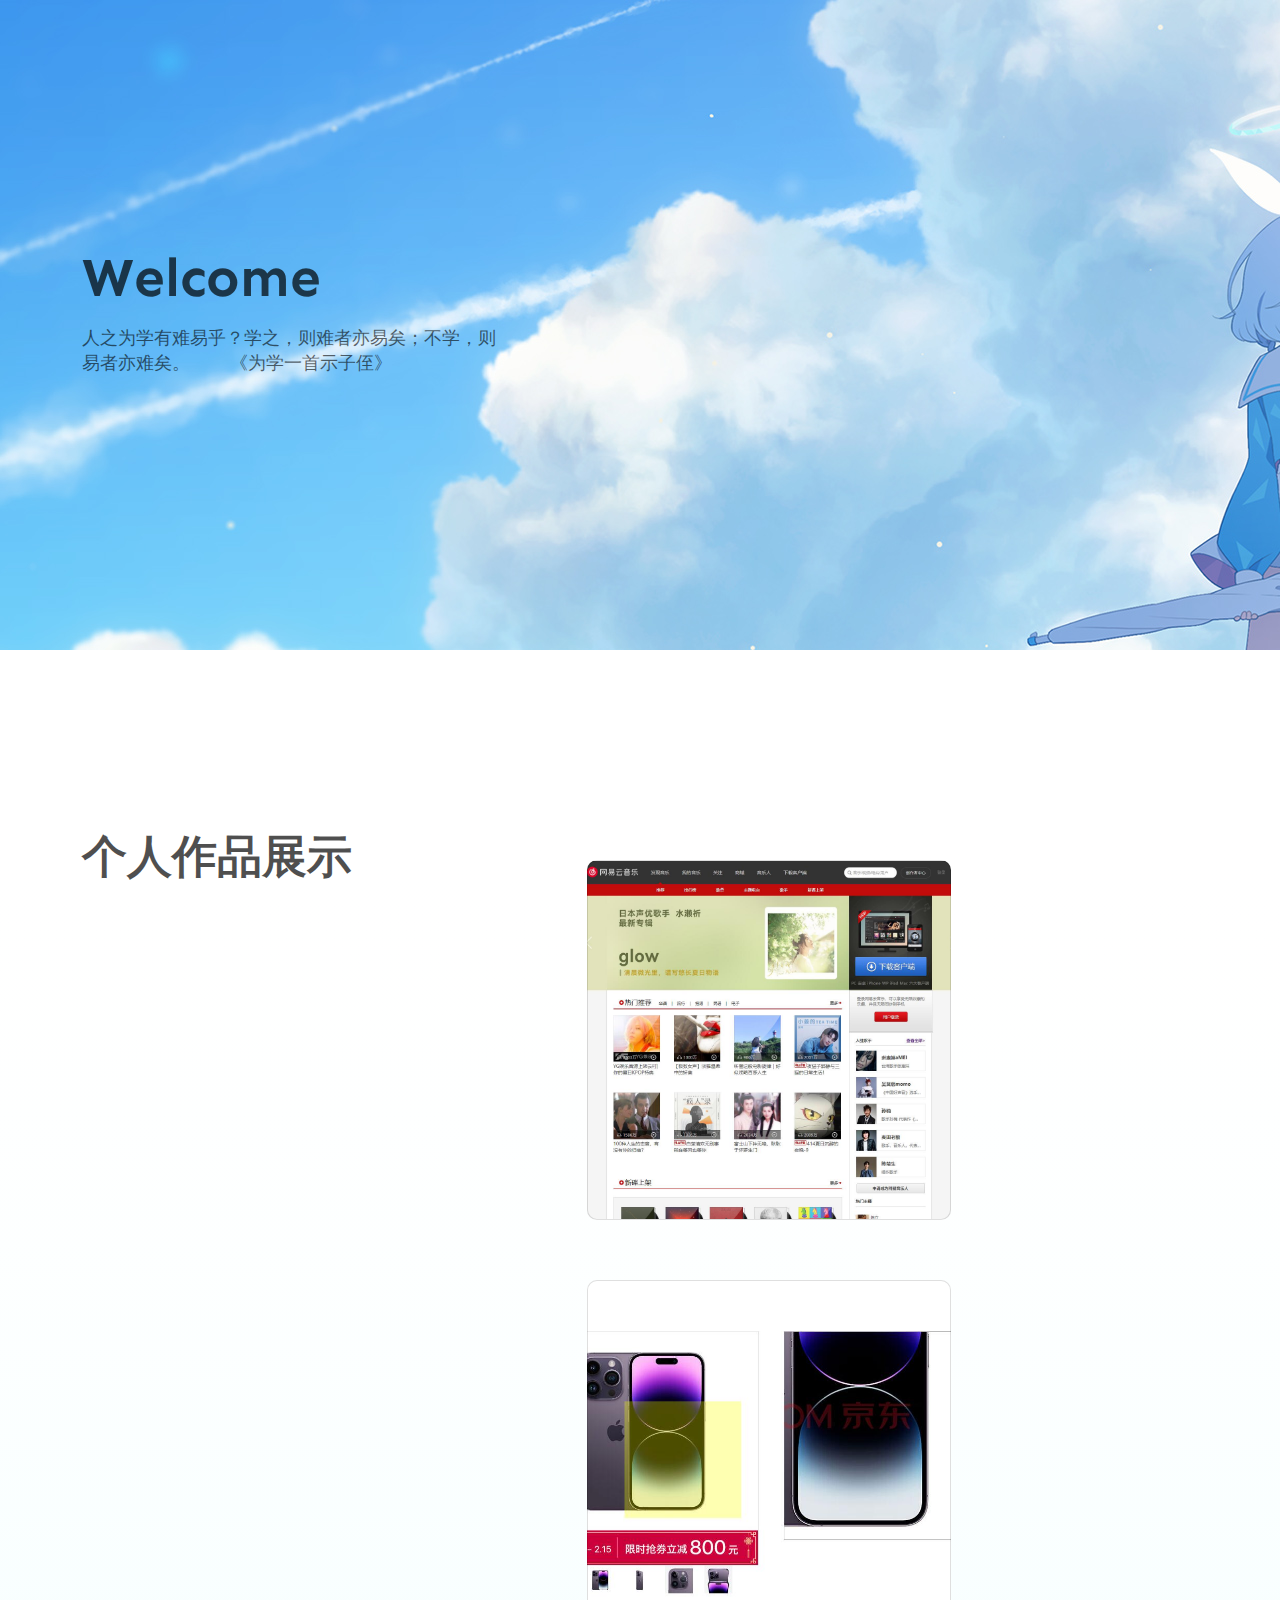
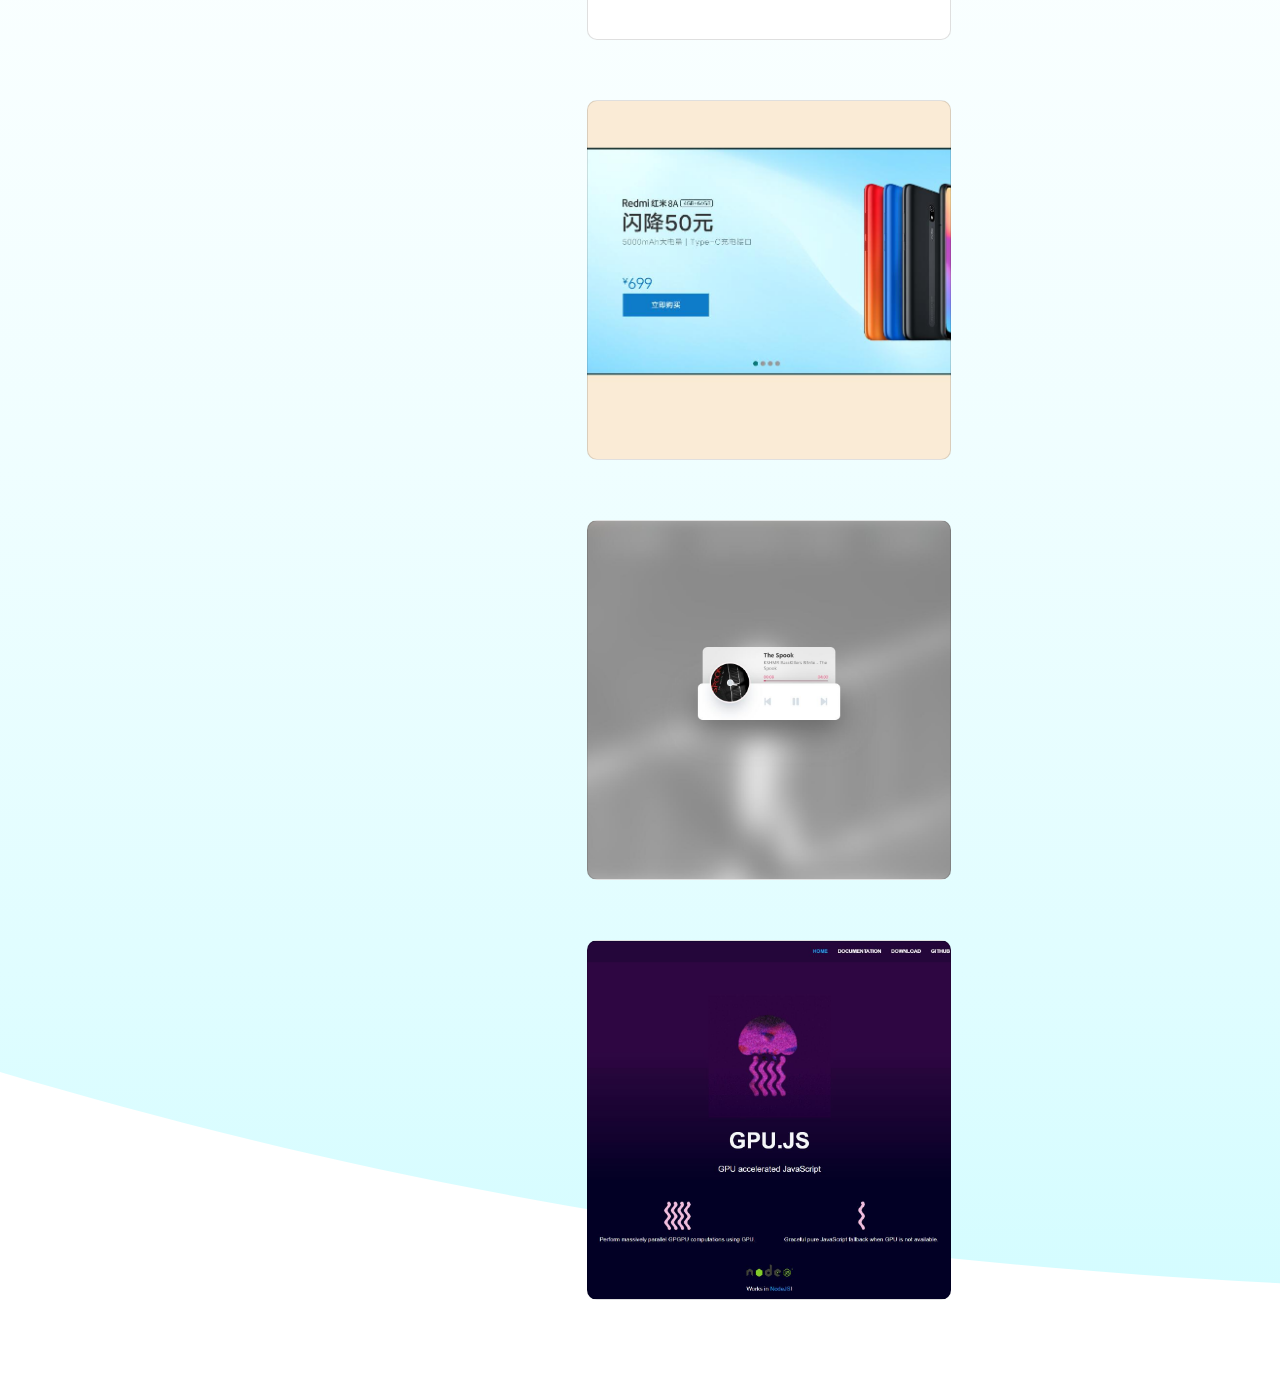
<file: index.html>
<!DOCTYPE html>
<html class="no-js" lang="">

<head>
  <meta charset="utf-8" />
  <meta http-equiv="x-ua-compatible" content="ie=edge" />
  <title>index</title>
  <meta name="description" content="" />
  <meta name="viewport" content="width=device-width, initial-scale=1" />
  <!-- <link rel="shortcut icon" type="image/x-icon" href="sassets/images/favicon.svg" /> -->  
  <!-- Place favicon.ico in the root directory -->

  <!-- ========================= CSS here ========================= -->
  <link rel="stylesheet" href="./assets/css/bootstrap-5.0.0-beta2.min.css" />
  <link rel="stylesheet" href="./assets/css/LineIcons.2.0.css" />
  <link rel="stylesheet" href="./assets/css/tiny-slider.css" />
  <link rel="stylesheet" href="./assets/css/animate.css" />
  <link rel="stylesheet" href="./assets/css/main.css" />
  <link rel="stylesheet" href="./assets/css/index.css">
</head>

<body>
  <!--[if lte IE 9]>
      <p class="browserupgrade">
        You are using an <strong>outdated</strong> browser. Please
        <a href="https://browsehappy.com/">upgrade your browser</a> to improve
        your experience and security.
      </p>
    <![endif]-->

  <!-- ========================= preloader start ========================= -->
  <div class="preloader">
    <div class="loader">
      <div class="spinner">
        <div class="spinner-container">
          <div class="spinner-rotator">
            <div class="spinner-left">
              <div class="spinner-circle"></div>
            </div>
            <div class="spinner-right">
              <div class="spinner-circle"></div>
            </div>
          </div>
        </div>
      </div>
    </div>
  </div>
  <!-- preloader end -->




  <!-- ========================= hero-section start ========================= -->
  <section id="home" class="hero-section">
    <div class="container">
      <div class="row align-items-center">
        <div class="col-xl-6 col-lg-6 col-md-10">
          <div class="hero-content">
            <h1>Welcome <br class="d-none d-md-block"></h1>
            <p>人之为学有难易乎？学之，则难者亦易矣；不学，则易者亦难矣。&nbsp&nbsp&nbsp&nbsp&nbsp&nbsp&nbsp&nbsp《为学一首示子侄》</p>

          </div>
        </div>
      </div>
    </div>
  </section>
  <!-- ========================= feature-section start ========================= -->
  <section id="features" class="feature-section">
    <div class="container">
      <div class="row">
        <div class="col-lg-5 col-md-10">
          <div class="section-title mb-60">
            <h2 class="mb-20">个人作品展示</h2>
          </div>
        </div>

        <div class="col-lg-7">
          <div class="row">

            <div class="col-lg-7 col-md-6 wrap">
              <div class="card" style="background-image: url(./assets/img/06.jpg);" onclick="window.open('./19classHTML/index.html')">
                <h3>HTML5/CSS 静态页面</h3>
              </div>
            </div>

            <div class="col-lg-7 col-md-6">
              <div class="card" style="background-image: url(./assets/img/07.jpg);" onclick="window.open('./magnifier/index.html')">
                <h3>Javascript 放大镜案例</h3>
              </div>
            </div>

            <div class="col-lg-7 col-md-6">
              <div class="card" style="background-image: url(./assets/img/08.jpg);" onclick="window.open('./HTML5 CSS3/index.html')">
                <h3>HTML5/CSS3动画 百叶窗轮播图</h3>
              </div>
            </div>

            <div class="col-lg-7 col-md-6">
              <div class="card" style="background-image: url(./assets/img/09.jpg);" onclick="window.open('./musicPlayer/musicPlayer.html')">
                <h3>音乐播放器</h3>
              </div>
            </div>

            <div class="col-lg-7 col-md-6">
              <div class="card" style="background-image: url(./assets/img/10.jpg);" onclick="window.open('./GPU/GPU.html')">
                <h3 style="color: white;">Bootstrap页面</h3>
              </div>
            </div>

          </div>
        </div>
      </div>
    </div>
  </section>
  <!-- ========================= feature-section end ========================= -->

 
  

  <!-- ========================= JS here ========================= -->
  <script src="./assets/js/bootstrap-5.0.0-beta2.min.js"></script>
  <script src="./assets/js/tiny-slider.js"></script>
  <script src="./assets/js/wow.min.js"></script>
  <script src="./assets/js/polyfill.js"></script>
  <script src="./assets/js/main.js"></script>

</body>

</html>
</file>
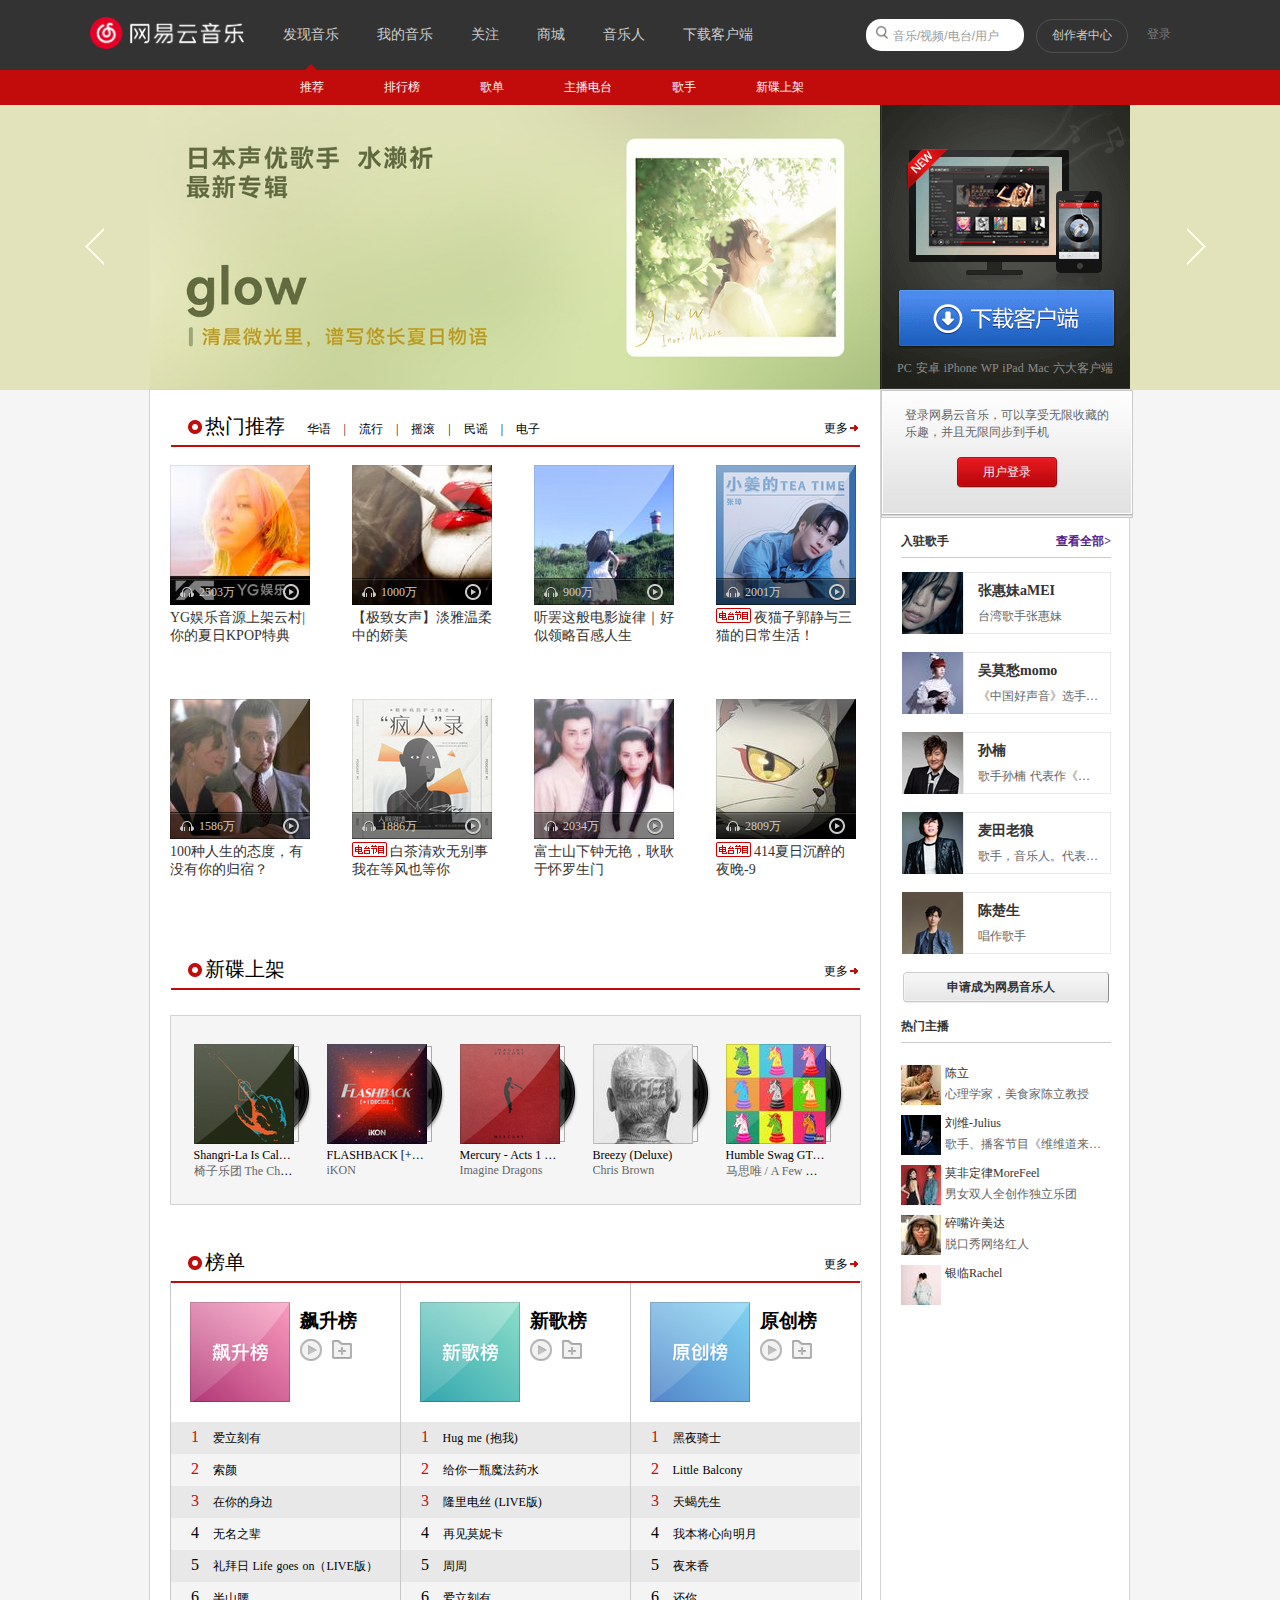
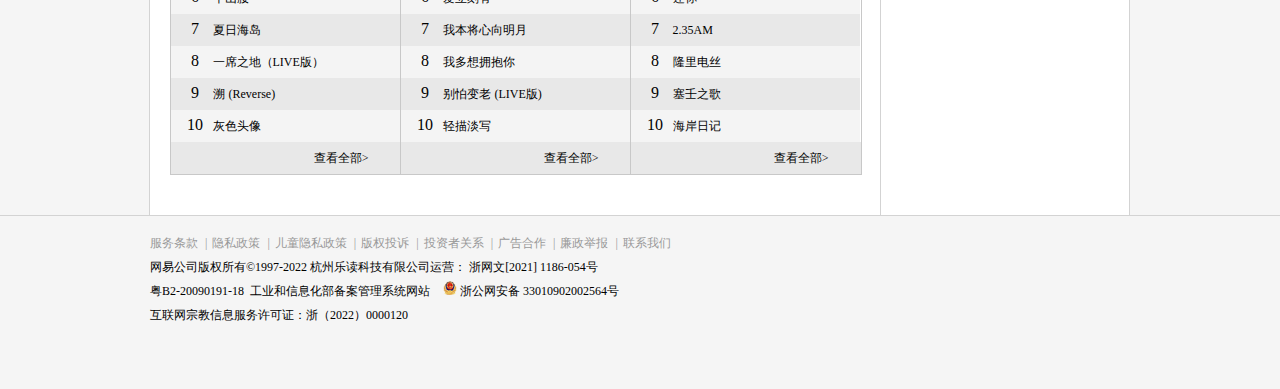
<file: 19classHTML/index.html>
<!DOCTYPE html>
<html lang="en">
<head>
    <meta charset="UTF-8">
    <meta http-equiv="X-UA-Compatible" content="IE=edge">
    <meta name="viewport" content="width=device-width, initial-scale=1.0">
    <title>Document</title>
    <link rel="stylesheet" href="CSS/reset.css">
    <link rel="stylesheet" href="CSS/index-reset.css">
    <link rel="stylesheet" href="CSS/index.css">
</head>
<body>
    <div id="nav-header">
        <div class="nav-box">
                <div class="logo fl"><a href="">
                    <img class="neteasylogo reset-img" src="./img/logo.png" alt="">
                </a></div>
                <div class="menulist">
                    <ul>
                       <li class="em fl nav-list-bottom-1">发现音乐<div class="arrow"></div></li>
                       <li class="em fl">我的音乐</li>
                       <li class="em fl">关注</li>
                       <li class="em fl">商城</li>
                       <li class="em fl">音乐人</li>
                       <li class="em fl">下载客户端</li>
                    </ul>
                </div>
                <div class="em login fr">
                登录
                </div>
                <div class=" uploadcenter fr">
                    创作者中心
                </div>
                <div class="search fr">
                    <div class="search-logo">
                    <img class="reset-img" src="./img/search.png" alt="">
                    </div>
                    <div class="search-input">
                        <input class="search-input-ipt" type="text" placeholder="音乐/视频/电台/用户">
                    </div>
                </div>
         </div>       
    </div>

    <div class="nav-list ">
        <div class="nav-list-bottom">
            <ul>
                <li class="fl">推荐</li>
                <li class="fl">排行榜</li>
                <li class="fl">歌单</li>
                <li class="fl">主播电台</li>
                <li class="fl">歌手</li>
                <li class="fl">新碟上架</li>
            </ul>
        </div> 
    </div>

    <div class="nav-banner">
        <div class="nav-banner-img">
             <div class="album-img">
                <img class="reset-img" src="./img/inori.jpg" alt="">
                <div class="nav-banner-arrow">
                    <div class="nav-banner-arrow-left">
                        <div class="nav-banner-arrow-left-change achangel"></div>
                    </div>
                    
                    <div class="nav-banner-arrow-right">
                        <div class="nav-banner-arrow-right-change achanger"></div>
                    </div>           
                </div>
             </div>
             <div class="client-download">
                <div class="cdb">
                   <div class="db">
                       <a href=""></a>
                   </div>
                </div>
                <p>PC 安卓 iPhone WP iPad Mac 六大客户端</p>
             </div>
        </div>
    </div>

    <div id="main">
        <div class="music">
            <div class="albumrank">    
             <!-- 歌单头部 -->
                    <div class="albumbanner">
                    
                    <div class="tag">
                        <div class="circle"></div>
                        <a href="" class="ranklist hd">热门推荐</a>
                        <span class="line ranklist"></span>
                        <a href="" class="ranklist">华语</a>
                        <span class="line ranklist">|</span>
                        <a href="" class="ranklist">流行</a>
                        <span class="line ranklist">|</span>
                        <a href="" class="ranklist">摇滚</a>
                        <span class="line ranklist">|</span>
                        <a href="" class="ranklist">民谣</a>
                        <span class="line ranklist">|</span>
                        <a href="" class="ranklist">电子</a>
                        
                        <div class="morearrow"></div>
                        <a href="" class="ranklist more claerfix">更多</a>
                    </div>
                    
                    </div>      
                
              <!-- 歌单 -->
                    <div class="album-player ">
                    <ul class="album-name">
                        <li style="padding: 0 0 30px 0;">
                            <img src="./img/album1.jpg" alt="">
                            <div class="glass"></div> 
                            <div class="saiseisu">
                                <i class="earphone fl claerfix"></i>
                                <span class="saiseisuword fl claerfix">2503万</span>
                                <a href="" class="aplayer">
                                    <i class="play fr claerfix" >
                                        <i class="playchange" ></i>
                                    </i>         
                                </a>
                            </div>
                            <p>
                               <a href="" class="list-title">YG娱乐音源上架云村|你的夏日KPOP特典</a> 
                               
                            </p>
                        </li>
                      <li>
                            <img src="./img/album2.jpg" alt="">
                            <div class="glass"></div> 
                            <div class="saiseisu">
                                <i class="earphone fl claerfix"></i>
                                <span class="saiseisuword fl claerfix">1000万</span>
                                 <a href="" class="aplayer">
                                    <i class="play fr claerfix" >
                                        <i class="playchange" ></i>
                                    </i>                                   
                                </a>
                            </div>
                            <p>
                               <a href="" class="list-title">【极致女声】淡雅温柔中的娇美</a> 
                            </p>
                        </li>
                      <li>
                            <img src="./img/album3.jpg" alt="">
                            <div class="glass"></div> 
                            <div class="saiseisu">
                                <i class="earphone fl claerfix"></i>
                                <span class="saiseisuword fl claerfix">900万</span>
                                 <a href="" class="aplayer">
                                    <i class="play fr claerfix" >
                                        <i class="playchange" ></i>
                                    </i>                                 
                                </a>
                            </div>
                            <p>
                               <a href="" class="list-title">听罢这般电影旋律｜好似领略百感人生
                                </a> 
                            </p>
                        </li>
                      <li>
                            <img src="./img/album4.jpg" alt="">
                            <div class="glass"></div> 
                            <div class="saiseisu">
                                <i class="earphone fl claerfix"></i>
                                <span class="saiseisuword fl claerfix">2001万</span>
                                 <a href="" class="aplayer">
                                    <i class="play fr claerfix" >
                                        <i class="playchange" ></i>
                                    </i>                            
                                </a>
                            </div>
                            <i class="radio fl"></i>
                            <p>
                               <a href="" class="list-title"> 夜猫子郭静与三猫的日常生活！</a> 
                            </p>
                        </li>
                      <li style="padding: 0 0 30px 0;">
                            <img src="./img/album5.jpg" alt="">
                            <div class="glass"></div> 
                            <div class="saiseisu">
                                <i class="earphone fl claerfix"></i>
                                <span class="saiseisuword fl claerfix">1586万</span>
                                 <a href="" class="aplayer">
                                    <i class="play fr claerfix" >
                                        <i class="playchange" ></i>
                                    </i>                         
                                </a>
                            </div>
                            <p>
                               <a href="" class="list-title">100种人生的态度，有没有你的归宿？</a> 
                            </p>
                        </li>
                      <li>
                            <img src="./img/album6.jpg" alt="">
                            <div class="glass"></div> 
                            <div class="saiseisu">
                                <i class="earphone fl claerfix"></i>
                                <span class="saiseisuword fl claerfix">1886万</span>
                                 <a href="" class="aplayer">
                                    <i class="play fr claerfix" >
                                        <i class="playchange" ></i>
                                    </i>                            
                                </a>
                            </div>
                            <i class="radio fl"></i>
                            <p>
                               <a href="" class="list-title"> 白茶清欢无别事 我在等风也等你</a> 
                            </p>
                        </li>
                      <li>
                            <img src="./img/album7.jpg" alt="">
                            <div class="glass"></div> 
                            <div class="saiseisu">
                                <i class="earphone fl claerfix"></i>
                                <span class="saiseisuword fl claerfix">2034万</span>
                                 <a href="" class="aplayer">
                                    <i class="play fr claerfix" >
                                        <i class="playchange" ></i>
                                    </i>                         
                                </a>
                            </div>
                            <p>
                               <a href="" class="list-title">富士山下钟无艳，耿耿于怀罗生门</a> 
                            </p>
                        </li>
                      <li>
                            <img src="./img/album8.jpg" alt="">
                            <div class="glass"></div> 
                            <div class="saiseisu">
                                <i class="earphone fl claerfix"></i>
                                <span class="saiseisuword fl claerfix">2809万</span>
                                 <a href="" class="aplayer">
                                    <i class="play fr claerfix" >
                                        <i class="playchange" ></i>
                                    </i>                                    
                                </a>
                            </div>
                            <i class="radio fl"></i>
                            <p>
                               <a href="" class="list-title"> 414夏日沉醉的夜晚-9</a> 
                            </p>
                        </li>
                    </ul>
                    </div>

               <!-- 专辑推荐 -->
                    <div class="albumrecommend">
                    <div class="albumbanner">                   
                        <div class="tag">
                            <div class="circle"></div>
                            <a href="" class="ranklist hd">新碟上架</a>
                            <div class="morearrow"></div>
                            <a href="" class="ranklist more claerfix">更多</a>
                        </div>
                    </div>
                        <div class="n-disk">
                            <div class="n-disk-roller">
                                <ul>
                                    <li>
                                        <div class="diskbg fl">
                                            <div class="diskimg">
                                                <img src="./img/disk1.jpg" alt="">
                                                <div class="glass1"></div> 
                                                <div class="diskbgplayer">
                                                    <div class="diskbgplayer-change">            
                                                    </div>
                                                </div>
                                            </div>
                                            <p class="diskname">
                                            <a href="">Shangri-La Is Calling</a>
                                            </p>
                                            <p class="artist">
                                                <a href="">椅子乐团 The Chairs</a>
                                            </p>
                                        </div>
                                    </li>
                                    <li>
                                        <div class="diskbg fl">
                                            <div class="diskimg">
                                                <img src="./img/disk2.jpg" alt="">
                                                <div class="glass1"></div> 
                                                <div class="diskbgplayer">
                                                    <div class="diskbgplayer-change">            
                                                    </div>
                                                </div>
                                            </div>
                                            <p class="diskname">
                                            <a href="">FLASHBACK [+ i DECIDE]</a>
                                            </p>
                                            <p class="artist">
                                                <a href="">iKON</a>
                                            </p>
                                        </div>
                                    </li>
                                    <li>
                                        <div class="diskbg fl">
                                            <div class="diskimg">
                                                <img src="./img/disk3.jpg" alt="">
                                                <div class="glass1"></div> 
                                                <div class="diskbgplayer">
                                                    <div class="diskbgplayer-change">            
                                                    </div>
                                                </div>
                                            </div>
                                            <p class="diskname">
                                            <a href="">Mercury - Acts 1 & 2</a>
                                            </p>
                                            <p class="artist">
                                                <a href="">Imagine Dragons</a>
                                            </p>
                                        </div>
                                    </li>
                                    <li>
                                        <div class="diskbg fl">
                                            <div class="diskimg">
                                                <img src="./img/disk4.jpg" alt="">
                                                <div class="glass1"></div> 
                                                <div class="diskbgplayer">
                                                    <div class="diskbgplayer-change">            
                                                    </div>
                                                </div>
                                            </div>
                                            <p class="diskname">
                                            <a href="">Breezy (Deluxe)</a>
                                            </p>
                                            <p class="artist">
                                                <a href="">Chris&nbsp;Brown</a>
                                            </p>
                                        </div>
                                    </li>
                                    <li>
                                        <div class="diskbg fl">
                                            <div class="diskimg">
                                                <img src="./img/disk5.jpg" alt="">
                                                <div class="glass1"></div> 
                                                <div class="diskbgplayer">
                                                    <div class="diskbgplayer-change">            
                                                    </div>
                                                </div>
                                            </div>
                                            <p class="diskname">
                                            <a href="">Humble Swag GT Mixtape</a>
                                            </p>
                                            <p class="artist">
                                                <a href="">马思唯 / A Few Good Kids Records</a>
                                            </p>
                                        </div>
                                    </li>
                                </ul>
                            </div>
                        </div>          
                    </div>  


                <!-- 榜单 --> 
                    <div class="rank">
                        <div class="albumbanner">                   
                            <div class="tag">
                                <div class="circle"></div>
                                <a href="" class="ranklist hd">榜单</a>
                                <div class="morearrow"></div>
                                <a href="" class="ranklist more claerfix">更多</a>
                            </div>
                        </div>

                        <div class="blist">
                            <dl class="blist-rank claerfix">
                                <dt class="listtop">
                                    <div class="rankimg fl claerfix">
                                        <img src="./img/rank1.jpg" alt="">
                                        <div class="koka"></div>
                                    </div>
                                    
                                    <div class="ranktop-right fl claerfix">
                                        <h3>飙升榜</h3>
                                        <div class="rankicon">
                                           <a href="" class="btn">
                                            <div class="icon1 ranklist-css fl claerfix">
                                            <div class="icon1-change">
                                            </div>
                                           </div>
                                          </a>
                                           <a href="" class="btn">
                                            <div class="icon2 ranklist-css fl claerfix">
                                                <div class="icon2-change">
                                                </div>
                                            </div>
                                        </a>
                                        </div>
                                    </div>
                                     
                                </dt>
                                <dd class="ranklist-name">
                                  <ol class="ranklist-No">                                   
                                    <li>
                                        <span class="list-first">1</span>
                                        <a href="#">爱立刻有</a>
                                        <div class="oper fr">
                                            <a href=""><div class="ranklist-play btn1 fl">
                                                <div class="btn1change"></div>
                                            </div>
                                        </a>
                                            <a href=""><div class="ranklist-play btn2 fl">
                                                <div class="btn2change"></div>
                                            </div></a>
                                            <a href=""><div class="ranklist-play btn3 fl">
                                                <div class="btn3change"></div>
                                            </div></a>
                                        </div>
                                    </li>
                                    <li>
                                        <span class="list-first">2</span>
                                        <a href="#">索颜</a>
                                        <div class="oper fr">
                                            <a href=""><div class="ranklist-play btn1 fl">
                                                <div class="btn1change"></div>
                                            </div>
                                        </a>
                                            <a href=""><div class="ranklist-play btn2 fl">
                                                <div class="btn2change"></div>
                                            </div></a>
                                            <a href=""><div class="ranklist-play btn3 fl">
                                                <div class="btn3change"></div>
                                            </div></a>
                                        </div>
                                    </li>
                                    <li>
                                        <span class="list-first">3</span>
                                        <a href="#">在你的身边</a>
                                        <div class="oper fr">
                                            <a href=""><div class="ranklist-play btn1 fl">
                                                <div class="btn1change"></div>
                                            </div>
                                        </a>
                                            <a href=""><div class="ranklist-play btn2 fl">
                                                <div class="btn2change"></div>
                                            </div></a>
                                            <a href=""><div class="ranklist-play btn3 fl">
                                                <div class="btn3change"></div>
                                            </div></a>
                                        </div>
                                        </li>
                                    <li>
                                        <span>4</span>
                                        <a href="#">无名之辈</a>
                                        <div class="oper fr">
                                            <a href=""><div class="ranklist-play btn1 fl">
                                                <div class="btn1change"></div>
                                            </div>
                                        </a>
                                            <a href=""><div class="ranklist-play btn2 fl">
                                                <div class="btn2change"></div>
                                            </div></a>
                                            <a href=""><div class="ranklist-play btn3 fl">
                                                <div class="btn3change"></div>
                                            </div></a>
                                        </div>
                                    </li>
                                    <li>
                                        <span>5</span>
                                        <a href="#">礼拜日 Life goes on（LIVE版）</a>
                                        <div class="oper fr">
                                            <a href=""><div class="ranklist-play btn1 fl">
                                                <div class="btn1change"></div>
                                            </div>
                                        </a>
                                            <a href=""><div class="ranklist-play btn2 fl">
                                                <div class="btn2change"></div>
                                            </div></a>
                                            <a href=""><div class="ranklist-play btn3 fl">
                                                <div class="btn3change"></div>
                                            </div></a>
                                        </div>
                                    </li>
                                    <li>
                                        <span>6</span>
                                        <a href="#">半山腰</a>
                                        <div class="oper fr">
                                            <a href=""><div class="ranklist-play btn1 fl">
                                                <div class="btn1change"></div>
                                            </div>
                                        </a>
                                            <a href=""><div class="ranklist-play btn2 fl">
                                                <div class="btn2change"></div>
                                            </div></a>
                                            <a href=""><div class="ranklist-play btn3 fl">
                                                <div class="btn3change"></div>
                                            </div></a>
                                        </div>
                                    </li>
                                    <li>
                                        <span>7</span>
                                        <a href="#">夏日海岛</a>
                                        <div class="oper fr">
                                            <a href=""><div class="ranklist-play btn1 fl">
                                                <div class="btn1change"></div>
                                            </div>
                                        </a>
                                            <a href=""><div class="ranklist-play btn2 fl">
                                                <div class="btn2change"></div>
                                            </div></a>
                                            <a href=""><div class="ranklist-play btn3 fl">
                                                <div class="btn3change"></div>
                                            </div></a>
                                        </div>
                                    </li>
                                    <li>
                                        <span>8</span>
                                        <a href="#">一席之地（LIVE版）</a>
                                        <div class="oper fr">
                                            <a href=""><div class="ranklist-play btn1 fl">
                                                <div class="btn1change"></div>
                                            </div>
                                        </a>
                                            <a href=""><div class="ranklist-play btn2 fl">
                                                <div class="btn2change"></div>
                                            </div></a>
                                            <a href=""><div class="ranklist-play btn3 fl">
                                                <div class="btn3change"></div>
                                            </div></a>
                                        </div>
                                    </li>
                                    <li>
                                        <span>9</span>
                                        <a href="#">溯 (Reverse)</a>
                                        <div class="oper fr">
                                            <a href=""><div class="ranklist-play btn1 fl">
                                                <div class="btn1change"></div>
                                            </div>
                                        </a>
                                            <a href=""><div class="ranklist-play btn2 fl">
                                                <div class="btn2change"></div>
                                            </div></a>
                                            <a href=""><div class="ranklist-play btn3 fl">
                                                <div class="btn3change"></div>
                                            </div></a>
                                        </div>
                                    </li>
                                        <li>
                                            <span>10</span>
                                            <a href="#">灰色头像</a>
                                            <div class="oper fr">
                                                <a href=""><div class="ranklist-play btn1 fl">
                                                    <div class="btn1change"></div>
                                                </div>
                                            </a>
                                                <a href=""><div class="ranklist-play btn2 fl">
                                                    <div class="btn2change"></div>
                                                </div></a>
                                                <a href=""><div class="ranklist-play btn3 fl">
                                                    <div class="btn3change"></div>
                                                </div></a>
                                            </div>
                                        </li>
                                </ol>
                                <div class="lookmore">
                                    <a href="">查看全部></a></div>
                            </dd>
                            </dl>
                            <dl class="blist-rank claerfix">
                                <dt class="listtop">
                                    <div class="rankimg fl claerfix">
                                        <img src="./img/rank2.jpg" alt="">
                                        <div class="koka"></div>
                                    </div>
                                    
                                    <div class="ranktop-right fl claerfix">
                                        <h3>新歌榜</h3>
                                        <div class="rankicon">
                                           <a href="" class="btn">
                                            <div class="icon1 ranklist-css fl claerfix">
                                            <div class="icon1-change">
                                            </div>
                                           </div>
                                          </a>
                                           <a href="" class="btn">
                                            <div class="icon2 ranklist-css fl claerfix">
                                                <div class="icon2-change">
                                                </div>
                                            </div>
                                        </a>
                                        </div>
                                    </div>
                                     
                                </dt>
                                <dd class="ranklist-name">
                                  <ol class="ranklist-No">                                  
                                        <li>
                                            <span class="list-first">1</span>
                                            <a href="#">Hug me (抱我)</a>
                                            <div class="oper fr">
                                                <a href=""><div class="ranklist-play btn1 fl">
                                                    <div class="btn1change"></div>
                                                </div>
                                            </a>
                                                <a href=""><div class="ranklist-play btn2 fl">
                                                    <div class="btn2change"></div>
                                                </div></a>
                                                <a href=""><div class="ranklist-play btn3 fl">
                                                    <div class="btn3change"></div>
                                                </div></a>
                                            </div>
                                        </li>
                                        <li>
                                            <span class="list-first">2</span>
                                            <a href="#">给你一瓶魔法药水</a>
                                            <div class="oper fr">
                                                <a href=""><div class="ranklist-play btn1 fl">
                                                    <div class="btn1change"></div>
                                                </div>
                                            </a>
                                                <a href=""><div class="ranklist-play btn2 fl">
                                                    <div class="btn2change"></div>
                                                </div></a>
                                                <a href=""><div class="ranklist-play btn3 fl">
                                                    <div class="btn3change"></div>
                                                </div></a>
                                            </div>
                                        </li>
                                        <li>
                                            <span class="list-first">3</span>
                                            <a href="#">隆里电丝 (LIVE版)</a>
                                            <div class="oper fr">
                                                <a href=""><div class="ranklist-play btn1 fl">
                                                    <div class="btn1change"></div>
                                                </div>
                                            </a>
                                                <a href=""><div class="ranklist-play btn2 fl">
                                                    <div class="btn2change"></div>
                                                </div></a>
                                                <a href=""><div class="ranklist-play btn3 fl">
                                                    <div class="btn3change"></div>
                                                </div></a>
                                            </div>
                                            </li>
                                        <li>
                                            <span>4</span>
                                            <a href="#">再见莫妮卡</a>
                                            <div class="oper fr">
                                                <a href=""><div class="ranklist-play btn1 fl">
                                                    <div class="btn1change"></div>
                                                </div>
                                            </a>
                                                <a href=""><div class="ranklist-play btn2 fl">
                                                    <div class="btn2change"></div>
                                                </div></a>
                                                <a href=""><div class="ranklist-play btn3 fl">
                                                    <div class="btn3change"></div>
                                                </div></a>
                                            </div>
                                        </li>
                                        <li>
                                            <span>5</span>
                                            <a href="#">周周</a>
                                            <div class="oper fr">
                                                <a href=""><div class="ranklist-play btn1 fl">
                                                    <div class="btn1change"></div>
                                                </div>
                                            </a>
                                                <a href=""><div class="ranklist-play btn2 fl">
                                                    <div class="btn2change"></div>
                                                </div></a>
                                                <a href=""><div class="ranklist-play btn3 fl">
                                                    <div class="btn3change"></div>
                                                </div></a>
                                            </div>
                                        </li>
                                        <li>
                                            <span>6</span>
                                            <a href="#">爱立刻有</a>
                                            <div class="oper fr">
                                                <a href=""><div class="ranklist-play btn1 fl">
                                                    <div class="btn1change"></div>
                                                </div>
                                            </a>
                                                <a href=""><div class="ranklist-play btn2 fl">
                                                    <div class="btn2change"></div>
                                                </div></a>
                                                <a href=""><div class="ranklist-play btn3 fl">
                                                    <div class="btn3change"></div>
                                                </div></a>
                                            </div>
                                        </li>
                                        <li>
                                            <span>7</span>
                                            <a href="#">我本将心向明月</a>
                                            <div class="oper fr">
                                                <a href=""><div class="ranklist-play btn1 fl">
                                                    <div class="btn1change"></div>
                                                </div>
                                            </a>
                                                <a href=""><div class="ranklist-play btn2 fl">
                                                    <div class="btn2change"></div>
                                                </div></a>
                                                <a href=""><div class="ranklist-play btn3 fl">
                                                    <div class="btn3change"></div>
                                                </div></a>
                                            </div>
                                        </li>
                                        <li>
                                            <span>8</span>
                                            <a href="#">我多想拥抱你</a>
                                            <div class="oper fr">
                                                <a href=""><div class="ranklist-play btn1 fl">
                                                    <div class="btn1change"></div>
                                                </div>
                                            </a>
                                                <a href=""><div class="ranklist-play btn2 fl">
                                                    <div class="btn2change"></div>
                                                </div></a>
                                                <a href=""><div class="ranklist-play btn3 fl">
                                                    <div class="btn3change"></div>
                                                </div></a>
                                            </div>
                                        </li>
                                        <li>
                                            <span>9</span>
                                            <a href="#">别怕变老 (LIVE版)</a>
                                            <div class="oper fr">
                                                <a href=""><div class="ranklist-play btn1 fl">
                                                    <div class="btn1change"></div>
                                                </div>
                                            </a>
                                                <a href=""><div class="ranklist-play btn2 fl">
                                                    <div class="btn2change"></div>
                                                </div></a>
                                                <a href=""><div class="ranklist-play btn3 fl">
                                                    <div class="btn3change"></div>
                                                </div></a>
                                            </div>
                                        </li>
                                            <li>
                                                <span>10</span>
                                                <a href="#">轻描淡写</a>
                                                <div class="oper fr">
                                                    <a href=""><div class="ranklist-play btn1 fl">
                                                        <div class="btn1change"></div>
                                                    </div>
                                                </a>
                                                    <a href=""><div class="ranklist-play btn2 fl">
                                                        <div class="btn2change"></div>
                                                    </div></a>
                                                    <a href=""><div class="ranklist-play btn3 fl">
                                                        <div class="btn3change"></div>
                                                    </div></a>
                                                </div>
                                            </li>
                                    </ol>
                                <div class="lookmore">
                                    <a href="">查看全部></a></div>
                            </dd>
                            </dl>
                            <dl class="blist-rank claerfix">
                                <dt class="listtop">
                                    <div class="rankimg fl claerfix">
                                        <img src="./img/rank3.jpg" alt="">
                                        <div class="koka"></div>
                                    </div>
                                    
                                    <div class="ranktop-right fl claerfix">
                                        <h3>原创榜</h3>
                                        <div class="rankicon">
                                           <a href="" class="btn">
                                            <div class="icon1 ranklist-css fl claerfix">
                                            <div class="icon1-change">
                                            </div>
                                           </div>
                                          </a>
                                           <a href="" class="btn">
                                            <div class="icon2 ranklist-css fl claerfix">
                                                <div class="icon2-change">
                                                </div>
                                            </div>
                                        </a>
                                        </div>
                                    </div>
                                     
                                </dt>
                                <dd class="ranklist-name">
                                    <ol class="ranklist-No">                                   
                                        <li>
                                            <span class="list-first">1</span>
                                            <a href="#">黑夜骑士</a>
                                            <div class="oper fr">
                                                <a href=""><div class="ranklist-play btn1 fl">
                                                    <div class="btn1change"></div>
                                                </div>
                                            </a>
                                                <a href=""><div class="ranklist-play btn2 fl">
                                                    <div class="btn2change"></div>
                                                </div></a>
                                                <a href=""><div class="ranklist-play btn3 fl">
                                                    <div class="btn3change"></div>
                                                </div></a>
                                            </div>
                                        </li>
                                        <li>
                                            <span class="list-first">2</span>
                                            <a href="#">Little Balcony</a>
                                            <div class="oper fr">
                                                <a href=""><div class="ranklist-play btn1 fl">
                                                    <div class="btn1change"></div>
                                                </div>
                                            </a>
                                                <a href=""><div class="ranklist-play btn2 fl">
                                                    <div class="btn2change"></div>
                                                </div></a>
                                                <a href=""><div class="ranklist-play btn3 fl">
                                                    <div class="btn3change"></div>
                                                </div></a>
                                            </div>
                                        </li>
                                        <li>
                                            <span class="list-first">3</span>
                                            <a href="#">天蝎先生</a>
                                            <div class="oper fr">
                                                <a href=""><div class="ranklist-play btn1 fl">
                                                    <div class="btn1change"></div>
                                                </div>
                                            </a>
                                                <a href=""><div class="ranklist-play btn2 fl">
                                                    <div class="btn2change"></div>
                                                </div></a>
                                                <a href=""><div class="ranklist-play btn3 fl">
                                                    <div class="btn3change"></div>
                                                </div></a>
                                            </div>
                                            </li>
                                        <li>
                                            <span>4</span>
                                            <a href="#">我本将心向明月</a>
                                            <div class="oper fr">
                                                <a href=""><div class="ranklist-play btn1 fl">
                                                    <div class="btn1change"></div>
                                                </div>
                                            </a>
                                                <a href=""><div class="ranklist-play btn2 fl">
                                                    <div class="btn2change"></div>
                                                </div></a>
                                                <a href=""><div class="ranklist-play btn3 fl">
                                                    <div class="btn3change"></div>
                                                </div></a>
                                            </div>
                                        </li>
                                        <li>
                                            <span>5</span>
                                            <a href="#">夜来香</a>
                                            <div class="oper fr">
                                                <a href=""><div class="ranklist-play btn1 fl">
                                                    <div class="btn1change"></div>
                                                </div>
                                            </a>
                                                <a href=""><div class="ranklist-play btn2 fl">
                                                    <div class="btn2change"></div>
                                                </div></a>
                                                <a href=""><div class="ranklist-play btn3 fl">
                                                    <div class="btn3change"></div>
                                                </div></a>
                                            </div>
                                        </li>
                                        <li>
                                            <span>6</span>
                                            <a href="#">还你</a>
                                            <div class="oper fr">
                                                <a href=""><div class="ranklist-play btn1 fl">
                                                    <div class="btn1change"></div>
                                                </div>
                                            </a>
                                                <a href=""><div class="ranklist-play btn2 fl">
                                                    <div class="btn2change"></div>
                                                </div></a>
                                                <a href=""><div class="ranklist-play btn3 fl">
                                                    <div class="btn3change"></div>
                                                </div></a>
                                            </div>
                                        </li>
                                        <li>
                                            <span>7</span>
                                            <a href="#">2.35AM</a>
                                            <div class="oper fr">
                                                <a href=""><div class="ranklist-play btn1 fl">
                                                    <div class="btn1change"></div>
                                                </div>
                                            </a>
                                                <a href=""><div class="ranklist-play btn2 fl">
                                                    <div class="btn2change"></div>
                                                </div></a>
                                                <a href=""><div class="ranklist-play btn3 fl">
                                                    <div class="btn3change"></div>
                                                </div></a>
                                            </div>
                                        </li>
                                        <li>
                                            <span>8</span>
                                            <a href="#">隆里电丝</a>
                                            <div class="oper fr">
                                                <a href=""><div class="ranklist-play btn1 fl">
                                                    <div class="btn1change"></div>
                                                </div>
                                            </a>
                                                <a href=""><div class="ranklist-play btn2 fl">
                                                    <div class="btn2change"></div>
                                                </div></a>
                                                <a href=""><div class="ranklist-play btn3 fl">
                                                    <div class="btn3change"></div>
                                                </div></a>
                                            </div>
                                        </li>
                                        <li>
                                            <span>9</span>
                                            <a href="#">塞壬之歌</a>
                                            <div class="oper fr">
                                                <a href=""><div class="ranklist-play btn1 fl">
                                                    <div class="btn1change"></div>
                                                </div>
                                            </a>
                                                <a href=""><div class="ranklist-play btn2 fl">
                                                    <div class="btn2change"></div>
                                                </div></a>
                                                <a href=""><div class="ranklist-play btn3 fl">
                                                    <div class="btn3change"></div>
                                                </div></a>
                                            </div>
                                        </li>
                                            <li>
                                                <span>10</span>
                                                <a href="#">海岸日记</a>
                                                <div class="oper fr">
                                                    <a href=""><div class="ranklist-play btn1 fl">
                                                        <div class="btn1change"></div>
                                                    </div>
                                                </a>
                                                    <a href=""><div class="ranklist-play btn2 fl">
                                                        <div class="btn2change"></div>
                                                    </div></a>
                                                    <a href=""><div class="ranklist-play btn3 fl">
                                                        <div class="btn3change"></div>
                                                    </div></a>
                                                </div>
                                            </li>
                                    </ol>
                                <div class="lookmore">
                                    <a href="">查看全部></a></div>
                            </dd>
                            </dl>
                        </div>
                    </div>               
            </div>      

              
            <div class="singer fr claerfix">
                <div class="loginbox">
                    <p class="loginbox-note">
                        登录网易云音乐，可以享受无限收藏的乐趣，并且无限同步到手机
                    </p>
                    <a href="">
                            <div class="loginbox-btn">用户登录
                                <div class="loginbox-btn2">
                                    用户登录
                                </div>
                              </div>                                            
                    </a>
                </div> 
                
                <div class="singerlist">
                    <h3 class="singersettled">
                        <span>
                            入驻歌手
                        </span>
                        <a href="" class="lookmore-singer fr claerfix">查看全部></a>
                    </h3>
                    <ul id="singercommend">
                        <li>
                            <a href="">
                                <img src="./img/amei.jpg" alt="" class="singerimg">
                                <div class="ifo">
                                    <h4>
                                        <span class="ABC">张惠妹aMEI</span>
                                    </h4>
                                    <p class="bf">
                                        台湾歌手张惠妹
                                    </p>
                                </div>                              
                            </a>
                        </li>
                        <li>
                            <a href="">
                                <img src="./img/momo.jpg" alt="" class="singerimg">
                                <div class="ifo">
                                    <h4>
                                        <span class="ABC">吴莫愁momo</span>
                                    </h4>
                                    <p class="bf">
                                        《中国好声音》选手吴莫愁
                                    </p>
                                </div>                              
                            </a>
                        </li>
                        <li>
                            <a href="">
                                <img src="./img/sun.jpg" alt="" class="singerimg">
                                <div class="ifo">
                                    <h4>
                                        <span class="ABC">孙楠</span>
                                    </h4>
                                    <p class="bf">
                                        歌手孙楠 代表作《你快回来》《燃烧》
                                    </p>
                                </div>                              
                            </a>
                        </li>
                        <li>
                            <a href="">
                                <img src="./img/okami.jpg" alt="" class="singerimg">
                                <div class="ifo">
                                    <h4>
                                        <span class="ABC">麦田老狼</span>
                                    </h4>
                                    <p class="bf">
                                        歌手，音乐人。代表作《同桌的你》等。                                    </p>
                                </div>                              
                            </a>
                        </li>
                        <li>
                            <a href="">
                                <img src="./img/chen.jpg" alt="" class="singerimg">
                                <div class="ifo">
                                    <h4>
                                        <span class="ABC">陈楚生</span>
                                    </h4>
                                    <p class="bf">
                                        唱作歌手
                                    </p>
                                </div>                              
                            </a>
                        </li>
                    </ul>
                    <div class="applyartist1">
                        <a href="" class="apply">
                            <div class="u-btn1 ne">&nbsp&nbsp&nbsp&nbsp&nbsp&nbsp&nbsp&nbsp申请成为网易音乐人</div>
                        </a>
                        <div class="applyartist2">
                            <a href="" class="apply">
                                <div class="u-btn1 ne">&nbsp&nbsp&nbsp&nbsp&nbsp&nbsp&nbsp&nbsp申请成为网易音乐人</div>
                            </a>
                        </div>      
                    </div>        
                   
                </div>

                <div class="dj">
                    <h3 class="singersettled">
                        <span>
                            热门主播
                        </span>
                    </h3>
                    <ul class="hotdj-list">
                        <li>
                            <a href="" class="dj-img"><img src="./img/dj1.jpg" alt=""></a>
                            <div class="dj-ifo">
                                <a href="" class="dj-name">陈立</a>
                                <p class="dj-bf">心理学家，美食家陈立教授</p>
                            </div>
                        </li>
                        <li>
                            <a href="" class="dj-img"><img src="./img/dj2.jpg" alt=""></a>
                            <div class="dj-ifo">
                                <a href="" class="dj-name">刘维-Julius</a>
                                <p class="dj-bf">歌手、播客节目《维维道来》主理人</p>
                            </div>
                        </li>
                        <li>
                            <a href="" class="dj-img"><img src="./img/dj3.jpg" alt=""></a>
                            <div class="dj-ifo">
                                <a href="" class="dj-name">莫非定律MoreFeel</a>
                                <p class="dj-bf">男女双人全创作独立乐团</p>
                            </div>
                        </li>
                        <li>
                            <a href="" class="dj-img"><img src="./img/dj4.jpg" alt=""></a>
                            <div class="dj-ifo">
                                <a href="" class="dj-name">碎嘴许美达</a>
                                <p class="dj-bf">脱口秀网络红人</p>
                            </div>
                        </li>
                        <li>
                            <a href="" class="dj-img"><img src="./img/dj5.jpg" alt=""></a>
                            <div class="dj-ifo">
                                <a href="" class="dj-name">银临Rachel</a>
                                <p class="dj-bf">&nbsp;</p>
                            </div>
                        </li>
                    </ul>
                </div>
            </div>
        </div>

    </div>
    
    <div id="footer">
        <div class="webinfo">
            <div class="copy">
                <p class="link-info">
                    <a href="" class="server">服务条款</a>
                    <span class="line-info">|</span>
                    <a href="" class="server">隐私政策</a>
                    <span class="line-info">|</span>
                    <a href="" class="server">儿童隐私政策</a>
                    <span class="line-info">|</span>
                    <a href="" class="server">版权投诉</a>
                    <span class="line-info">|</span>
                    <a href="" class="server">投资者关系</a>
                    <span class="line-info">|</span>
                    <a href="" class="server">广告合作</a>
                    <span class="line-info">|</span>
                    <a href="" class="server">廉政举报</a>
                    <span class="line-info">|</span>
                    <a href="" class="server">联系我们</a>
                </p>
                <p class="fc2 link-info ">
                    <span class="sep">
                        网易公司版权所有©1997-2022
                    </span>
                    <span class="sep cop">
                        杭州乐读科技有限公司运营：
                    </span>
                    <a href="" class="sep">
                        浙网文[2021] 1186-054号
                    </a>
                </p>
                <p class="fc3 link-info sep2">
                    <a href="" class="webinfo1">粤B2-20090191-18  &nbsp工业和信息化部备案管理系统网站</a>
                    <span><img class="police" src="img/police.png" alt=""></span>
                    <span class="police-info"><a href="">浙公网安备 33010902002564号</a></span>
                </p>

                <p class="sep link-info">互联网宗教信息服务许可证：浙（2022）0000120</p>
            </div>
        </div>
    </div>

</body>
</html>
</file>
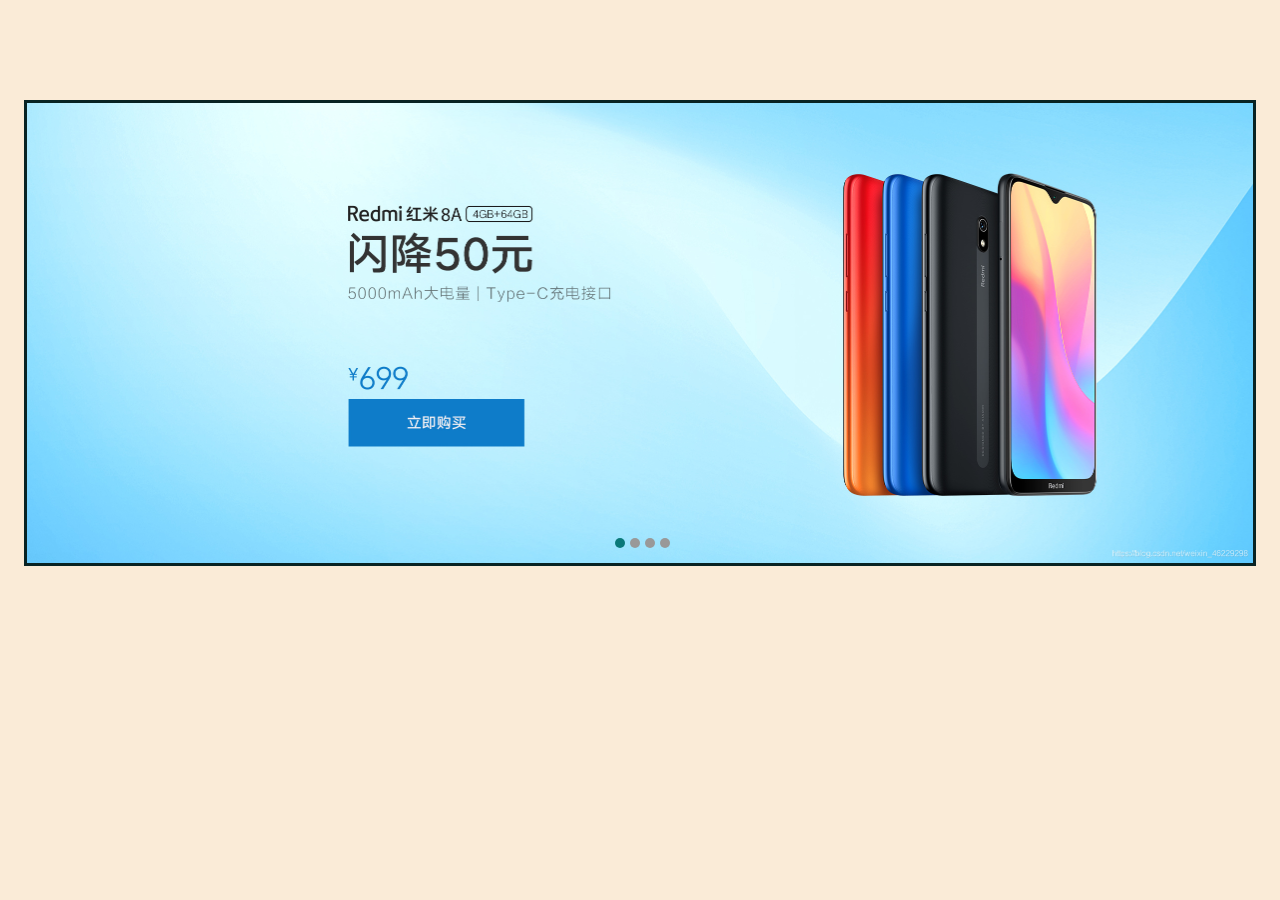
<file: HTML5 CSS3/index.html>
<!DOCTYPE html>
<html lang="en">

<head>
  <meta charset="UTF-8">
  <meta http-equiv="X-UA-Compatible" content="IE=edge">
  <meta name="viewport" content="width=device-width, initial-scale=1.0">
  <title>Document</title>
</head>
<style>
  @keyframes div {
    0% {
      transform: scale(0.6);
      filter: blur(10px);
      transform: rotateY(-90deg);
    }

    100% {
      transform: scale(1);
      filter: blur(0px);
      transform: rotateY(0deg);
    }
  }


  input {
    display: none;
  }

  * {
    margin: 0;
    padding: 0;
  }

  body {
    background-color: antiquewhite;
  }

  ul,
  li {
    list-style: none;
  }

  #container {
    width: 1226px;
    height: 460px;
    margin: 100px auto;
    border: 3px solid #082323;
    position: relative;
  }

  #container .pic li {
    width: 306.5px;
    height: 460px;
    float: left;
    position: relative;
    overflow: hidden;
  }

  #container .pic li div {
    width: 306.5px;
    height: 460px;
    position: absolute;
    left: -306.5px;
  }

  #container .pic li div:nth-child(1) {
    background-image: url("./img/1.jpg");
    background-size: 1226px 460px;
  }

  #container .pic li div:nth-child(2) {
    background-image: url("./img/2.jpg");
    background-size: 1226px 460px;
  }

  #container .pic li div:nth-child(3) {
    background-image: url("./img/3.jpg");
    background-size: 1226px 460px;
  }

  #container .pic li div:nth-child(4) {
    background-image: url("./img/4.jpg");
    background-size: 1226px 460px;
  }

  #container .pic li:nth-child(1) div {
    background-position: 0;
  }

  #container .pic li:nth-child(2) div {
    background-position: -306.5px;
  }

  #container .pic li:nth-child(3) div {
    background-position: -613px;
  }

  #container .pic li:nth-child(4) div {
    background-position: -919.5px;
  }

  label {
    display: block;
    width: 10px;
    height: 10px;
    background: #999;
    z-index: 2;
    border-radius: 100%;
    color: #fff;
    position: absolute;
    bottom: 15px;
    text-align: center;
    line-height: 20px;
  }

  label:nth-child(2) {
    right: 628px;
  }

  label:nth-child(4) {
    right: 613px;
  }

  label:nth-child(6) {
    right: 598px;
  }

  label:nth-child(8) {
    right: 583px;
  }

  input:checked+label {
    background: #0a7979;
  }

  input#ra1:checked~.pic li div:nth-child(1),
  input#ra2:checked~.pic li div:nth-child(2),
  input#ra3:checked~.pic li div:nth-child(3),
  input#ra4:checked~.pic li div:nth-child(4) {
    left: 0;
    animation-name: div;
    animation-duration: 1s;
    animation-iteration-count: 1;
  }
</style>

<body>
  <div id="container">

    <input type="radio" id="ra1" name="choose" checked><label for="ra1"></label>
    <input type="radio" id="ra2" name="choose"><label for="ra2"></label>
    <input type="radio" id="ra3" name="choose"><label for="ra3"></label>
    <input type="radio" id="ra4" name="choose"><label for="ra4"></label>

    <ul class="pic">
      <li>
        <div></div>
        <div></div>
        <div></div>
        <div></div>
      </li>
      <li>
        <div></div>
        <div></div>
        <div></div>
        <div></div>
      </li>
      <li>
        <div></div>
        <div></div>
        <div></div>
        <div></div>
      </li>
      <li>
        <div></div>
        <div></div>
        <div></div>
        <div></div>
      </li>
    </ul>
  </div>
</body>



</html>
</file>
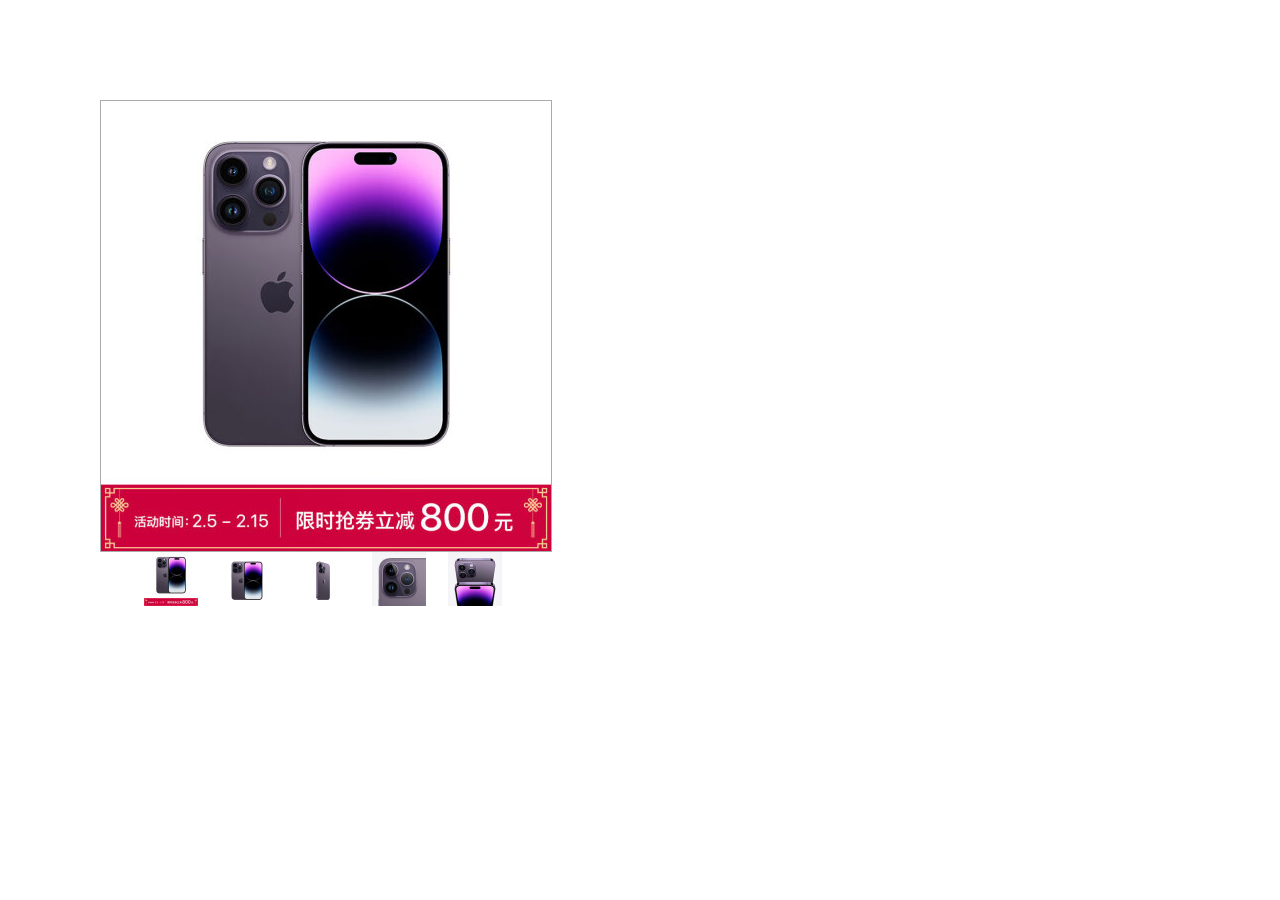
<file: magnifier/index.html>
<!DOCTYPE html>
<html lang="en">

<head>
  <meta charset="UTF-8">
  <meta http-equiv="X-UA-Compatible" content="IE=edge">
  <meta name="viewport" content="width=device-width, initial-scale=1.0">
  <title>Document</title>
</head>
<style>
  * {
    margin: 0;
    padding: 0;
    list-style: none;
  }

  .box {
    width: 450px;
    height: 450px;
    border: 1px solid #aaa;
    position: relative;
    top: 100px;
    left: 100px;
  }

  .middle {
    width: 450px;
    height: 450px;
    position: absolute;
  }

  .mask {
    position: absolute;
    background-color: rgba(255, 255, 0, .3);
    /* border: 1px solid #ff0; */
    width: 225px;
    height: 225px;
    top: 0;
    left: 0;
    display: none;
  }

  .big {
    width: 400px;
    height: 400px;
    border: 1px solid #aaa;
    position: absolute;
    left: 500px;
    top: 0;
    overflow: hidden;
    display: none;
  }

  .big>img {
    width: 800px;
    height: 800px;
    position: absolute;
  }

  .small {
    position: absolute;
    top: 552px;
    left: 135px;
  }

  .small>ul {
    width: 380px;
    height: 58px;
    overflow: hidden;
  }

  .small>ul>li {
    width: 58px;
    height: 58px;
    margin: 0 9px;
    float: left;

  }
</style>

<body>
  <div class="box">
    <div class="middle">
      <img src="./images/middle/01.jpg" alt="">
      <div class="mask"></div>
    </div>



    <div class="big">
      <img src="./images/big/01.jpg" alt="">
    </div>
  </div>
  <div class="small">
    <div class="arr1"></div>
    <ul>
      <li class="active">
        <img src="./images/small/01.jpg" alt="">
      </li>
      <li>
        <img src="./images/small/02.jpg" alt="">
      </li>
      <li>
        <img src="./images/small/03.jpg" alt="">
      </li>
      <li>
        <img src="./images/small/04.jpg" alt="">
      </li>
      <li>
        <img src="./images/small/05.jpg" alt="">
      </li>
      <li>
        <img src="./images/small/06.jpg" alt="">
      </li>
      <li>
        <img src="./images/small/07.jpg" alt="">
      </li>
      <li>
        <img src="./images/small/08.jpg" alt="">
      </li>
      <li>
        <img src="./images/small/09.jpg" alt="">
      </li>

    </ul>
    <div class="arr2"></div>
  </div>
</body>

<script>
  window.onload = function () {
    var middle = document.querySelector('.middle');
    var box = document.querySelector('.box');
    var big = document.querySelector('.big')
    var mask = document.querySelector('.mask')
    var bigimg = document.querySelector(".big img")
    var Li = document.querySelectorAll(".small li");

    var imgs = document.querySelector(".middle img");//中等图
    var Mimgs = document.querySelector(".big img");//大图

    //鼠标移入展示大图和黄色指示框
    middle.onmouseover = function () {
      big.style.display = "block"
      mask.style.display = "block"
    };

    //鼠标移出隐藏大图和黄色指示框
    middle.onmouseout = function () {
      big.style.display = "none";
      mask.style.display = "none";
    };

    //指示框移入效果
    middle.onmousemove = function (e) {

      //黄色透明狂的中间显示
      var x = e.pageX - box.offsetLeft - mask.offsetWidth / 2;
      var y = e.pageY - box.offsetTop - mask.offsetHeight / 2;

      //获取左边预览图的max值
      var middle_x = middle.clientWidth - mask.offsetWidth;
      var middle_y = middle.clientHeight - mask.offsetHeight;

      //获取右边大图的max值
      var big_x = bigimg.offsetWidth - big.clientWidth;
      var big_y = bigimg.offsetHeight - big.clientHeight

      //设置透明框的最大移动范围
      if (x < 0) {
        x = 0
      }

      if (y < 0) {
        y = 0
      }

      if (x > middle_x) {
        x = middle_x
      }

      if (y > middle_y) {
        y = middle_y
      }

      //黄色框移动坐标输入
      mask.style.left = `${x}px`;
      mask.style.top = `${y}px`;


      // 计算小图与大图比值
      var X = x / middle_x * big_x;
      var Y = y / middle_y * big_y;

      //放大框移动坐标输入
      bigimg.style.left = `-${X}px`;
      bigimg.style.top = `-${Y}px`;
    }


    for (var i = 0; i < Li.length; i++) {
      Li[i].onmouseover = function (e) {
        if (e.target.nodeName === "IMG") {
          console.log(e.target);
          for (var j = 0; j < Li.length; j++) {
            Li[j].classList.remove("active");
          }
          this.classList.add("active");
          Mimgs.src = e.target.src.replace("small", "big");
          imgs.src = e.target.src.replace("small", "middle");
        }
      }
    }
  }


</script>

</html>
</file>
<file: assets/css/tiny-slider.css>
.tns-outer{padding:0 !important}.tns-outer [hidden]{display:none !important}.tns-outer [aria-controls],.tns-outer [data-action]{cursor:pointer}.tns-slider{-webkit-transition:all 0s;-moz-transition:all 0s;transition:all 0s}.tns-slider>.tns-item{-webkit-box-sizing:border-box;-moz-box-sizing:border-box;box-sizing:border-box}.tns-horizontal.tns-subpixel{white-space:nowrap}.tns-horizontal.tns-subpixel>.tns-item{display:inline-block;vertical-align:top;white-space:normal}.tns-horizontal.tns-no-subpixel:after{content:'';display:table;clear:both}.tns-horizontal.tns-no-subpixel>.tns-item{float:left}.tns-horizontal.tns-carousel.tns-no-subpixel>.tns-item{margin-right:-100%}.tns-no-calc{position:relative;left:0}.tns-gallery{position:relative;left:0;min-height:1px}.tns-gallery>.tns-item{position:absolute;left:-100%;-webkit-transition:transform 0s, opacity 0s;-moz-transition:transform 0s, opacity 0s;transition:transform 0s, opacity 0s}.tns-gallery>.tns-slide-active{position:relative;left:auto !important}.tns-gallery>.tns-moving{-webkit-transition:all 0.25s;-moz-transition:all 0.25s;transition:all 0.25s}.tns-autowidth{display:inline-block}.tns-lazy-img{-webkit-transition:opacity 0.6s;-moz-transition:opacity 0.6s;transition:opacity 0.6s;opacity:0.6}.tns-lazy-img.tns-complete{opacity:1}.tns-ah{-webkit-transition:height 0s;-moz-transition:height 0s;transition:height 0s}.tns-ovh{overflow:hidden}.tns-visually-hidden{position:absolute;left:-10000em}.tns-transparent{opacity:0;visibility:hidden}.tns-fadeIn{opacity:1;filter:alpha(opacity=100);z-index:0}.tns-normal,.tns-fadeOut{opacity:0;filter:alpha(opacity=0);z-index:-1}.tns-vpfix{white-space:nowrap}.tns-vpfix>div,.tns-vpfix>li{display:inline-block}.tns-t-subp2{margin:0 auto;width:310px;position:relative;height:10px;overflow:hidden}.tns-t-ct{width:2333.3333333%;width:-webkit-calc(100% * 70 / 3);width:-moz-calc(100% * 70 / 3);width:calc(100% * 70 / 3);position:absolute;right:0}.tns-t-ct:after{content:'';display:table;clear:both}.tns-t-ct>div{width:1.4285714%;width:-webkit-calc(100% / 70);width:-moz-calc(100% / 70);width:calc(100% / 70);height:10px;float:left}

/*# sourceMappingURL=sourcemaps/tiny-slider.css.map */
</file>
<file: assets/css/main.css>
@import "https://fonts.googleapis.com/css2?family=Sen:wght@400;700;800&display=swap";

html {
  scroll-behavior: smooth
}

body {
  font-family: sen, sans-serif;
  font-weight: 400;
  font-style: normal;
  color: rgba(0, 0, 0, .7);
  overflow-x: hidden
}

* {
  margin: 0;
  padding: 0;
  box-sizing: border-box
}

a:focus,
input:focus,
textarea:focus,
button:focus,
.btn:focus,
.btn.focus,
.btn:not(:disabled):not(.disabled).active,
.btn:not(:disabled):not(.disabled):active {
  text-decoration: none;
  outline: none;
  box-shadow: none
}

a:hover {
  color: #37c2cc
}

a {
  transition: all .3s ease-out 0s
}

a,
a:focus,
a:hover {
  text-decoration: none
}

i,
span,
a {
  display: inline-block
}

audio,
canvas,
iframe,
img,
svg,
video {
  vertical-align: middle
}

h1,
h2,
h3,
h4,
h5,
h6 {
  font-weight: 700;
  margin: 0
}

h1 a,
h2 a,
h3 a,
h4 a,
h5 a,
h6 a {
  color: inherit
}

h1 {
  font-size: 55px
}

h2 {
  font-size: 45px
}

@media only screen and (min-width:992px) and (max-width:1199px) {
  .section-title h2 {
    font-size: 38px
  }
}

@media(max-width:767px) {
  .section-title h2 {
    font-size: 38px
  }
}

h3 {
  font-size: 25px
}

h4 {
  font-size: 20px
}

h5 {
  font-size: 18px
}

h6 {
  font-size: 16px
}

ul,
ol {
  margin: 0;
  padding: 0;
  list-style-type: none
}

p {
  font-size: 16px;
  font-weight: 400;
  line-height: 25px;
  margin: 0
}

.img-bg {
  background-position: center center;
  background-size: cover;
  background-repeat: no-repeat;
  width: 100%;
  height: 100%
}

.gray-bg-1 {
  background-color: #fafafa
}

.gray-bg-2 {
  background-color: #f2f2f2
}

.error {
  color: #ff4500
}

.success {
  color: green
}

@media(max-width:767px) {
  .container {
    padding: 0 30px
  }
}

.main-btn {
  display: inline-block;
  font-weight: 400;
  text-align: center;
  white-space: nowrap;
  vertical-align: middle;
  user-select: none;
  padding: 18px 28px;
  font-size: 18px;
  line-height: 1;
  border-radius: 10px;
  color: #fff;
  cursor: pointer;
  z-index: 5;
  transition: all .4s ease-in-out;
  border: 2px solid transparent;
  background: #37c2cc;
  overflow: hidden
}

.main-btn:hover {
  color: #fff
}

.main-btn.border-btn {
  border: 2px solid #37c2cc;
  background: 0 0;
  color: #37c2cc
}

.main-btn.border-btn:hover::after {
  background-color: rgba(55, 194, 204, .15)
}

.btn-hover {
  position: relative;
  overflow: hidden
}

.btn-hover::after {
  content: '';
  position: absolute;
  width: 0%;
  height: 0%;
  border-radius: 50%;
  background: rgba(0, 0, 0, .05);
  top: 50%;
  left: 50%;
  padding: 50%;
  z-index: -1;
  transition: all .3s ease-out 0s;
  transform: translate3d(-50%, -50%, 0) scale(0)
}

.btn-hover:hover::after {
  transform: translate3d(-50%, -50%, 0) scale(1.3)
}

.scroll-top {
  width: 45px;
  height: 45px;
  background: #37c2cc;
  display: none;
  justify-content: center;
  align-items: center;
  font-size: 18px;
  color: #fff;
  border-radius: 5px;
  position: fixed;
  bottom: 30px;
  right: 30px;
  z-index: 9;
  cursor: pointer;
  transition: all .3s ease-out 0s
}

.scroll-top:hover {
  color: #fff;
  background: rgba(55, 194, 204, .8)
}

@keyframes animation1 {
  0% {
    transform: translateY(30px)
  }

  50% {
    transform: translateY(-30px)
  }

  100% {
    transform: translateY(30px)
  }
}

.preloader {
  position: fixed;
  top: 0;
  left: 0;
  display: table;
  height: 100%;
  width: 100%;
  background: #fff;
  z-index: 99999
}

.preloader .loader {
  display: table-cell;
  vertical-align: middle;
  text-align: center
}

.preloader .loader .spinner {
  position: absolute;
  left: 50%;
  top: 50%;
  width: 64px;
  margin-left: -32px;
  z-index: 18;
  pointer-events: none
}

.preloader .loader .spinner .spinner-container {
  pointer-events: none;
  position: absolute;
  width: 100%;
  padding-bottom: 100%;
  top: 50%;
  left: 50%;
  margin-top: -50%;
  margin-left: -50%;
  animation: spinner-linspin 1568.2353ms linear infinite
}

.preloader .loader .spinner .spinner-container .spinner-rotator {
  position: absolute;
  width: 100%;
  height: 100%;
  animation: spinner-easespin 5332ms cubic-bezier(.4, 0, .2, 1) infinite both
}

.preloader .loader .spinner .spinner-container .spinner-rotator .spinner-left {
  position: absolute;
  top: 0;
  left: 0;
  bottom: 0;
  overflow: hidden;
  right: 50%
}

.preloader .loader .spinner .spinner-container .spinner-rotator .spinner-right {
  position: absolute;
  top: 0;
  right: 0;
  bottom: 0;
  overflow: hidden;
  left: 50%
}

.preloader .loader .spinner-circle {
  box-sizing: border-box;
  position: absolute;
  width: 200%;
  height: 100%;
  border-style: solid;
  border-color: #37c2cc #37c2cc rgba(0, 0, 0, .1);
  border-radius: 50%;
  border-width: 6px
}

.preloader .loader .spinner-left .spinner-circle {
  left: 0;
  right: -100%;
  border-right-color: rgba(0, 0, 0, .1);
  animation: spinner-left-spin 1333ms cubic-bezier(.4, 0, .2, 1) infinite both
}

.preloader .loader .spinner-right .spinner-circle {
  left: -100%;
  right: 0;
  border-left-color: rgba(0, 0, 0, .1);
  animation: right-spin 1333ms cubic-bezier(.4, 0, .2, 1) infinite both
}

@keyframes spinner-linspin {
  to {
    transform: rotate(360deg)
  }
}

@keyframes spinner-easespin {
  12.5% {
    transform: rotate(135deg)
  }

  25% {
    transform: rotate(270deg)
  }

  37.5% {
    transform: rotate(405deg)
  }

  50% {
    transform: rotate(540deg)
  }

  62.5% {
    transform: rotate(675deg)
  }

  75% {
    transform: rotate(810deg)
  }

  87.5% {
    transform: rotate(945deg)
  }

  to {
    transform: rotate(1080deg)
  }
}

@keyframes spinner-left-spin {
  0% {
    transform: rotate(130deg)
  }

  50% {
    transform: rotate(-5deg)
  }

  to {
    transform: rotate(130deg)
  }
}

@keyframes right-spin {
  0% {
    transform: rotate(-130deg)
  }

  50% {
    transform: rotate(5deg)
  }

  to {
    transform: rotate(-130deg)
  }
}

.navbar-area {
  position: absolute;
  top: 0;
  left: 0;
  width: 100%;
  z-index: 99;
  transition: all .3s ease-out 0s
}

.sticky {
  position: fixed;
  z-index: 99;
  background-color: #fff;
  box-shadow: 0 20px 50px 0 rgba(0, 0, 0, .05);
  transition: all .3s ease-out 0s
}

.sticky .navbar .navbar-nav .nav-item a {
  color: rgba(0, 0, 0, .9)
}

.sticky .navbar .navbar-nav .nav-item a.active,
.sticky .navbar .navbar-nav .nav-item a:hover {
  color: #37c2cc
}

.sticky .navbar .navbar-nav .nav-item a.active::before,
.sticky .navbar .navbar-nav .nav-item a:hover::before {
  background: #37c2cc
}

.sticky .navbar .header-btn .main-btn {
  color: #fff
}

.sticky .navbar .navbar-toggler .toggler-icon {
  background: rgba(0, 0, 0, .9)
}

.navbar {
  border-radius: 5px;
  position: relative;
  transition: all .3s ease-out 0s;
  padding: 10px 0
}

@media only screen and (min-width:768px) and (max-width:991px),
(max-width:767px) {
  .navbar {
    padding: 15px 0
  }
}

.navbar-brand {
  padding: 0
}

.navbar-brand img {
  max-width: 180px
}

.navbar-toggler {
  padding: 0
}

@media only screen and (min-width:768px) and (max-width:991px),
(max-width:767px) {
  .navbar-toggler {
    position: absolute;
    right: 0;
    top: 22px
  }
}

.navbar-toggler:focus {
  outline: none;
  box-shadow: none
}

.navbar-toggler .toggler-icon {
  width: 30px;
  height: 2px;
  background-color: rgba(0, 0, 0, .9);
  display: block;
  margin: 5px 0;
  position: relative;
  transition: all .3s ease-out 0s
}

.navbar-toggler.active .toggler-icon:nth-of-type(1) {
  transform: rotate(45deg);
  top: 7px
}

.navbar-toggler.active .toggler-icon:nth-of-type(2) {
  opacity: 0
}

.navbar-toggler.active .toggler-icon:nth-of-type(3) {
  transform: rotate(135deg);
  top: -7px
}

@media only screen and (min-width:768px) and (max-width:991px),
(max-width:767px) {
  .navbar-collapse {
    position: absolute;
    top: 100%;
    left: 0;
    width: 100%;
    background-color: #fff;
    z-index: 9;
    box-shadow: 0 15px 20px 0 rgba(0, 0, 0, .1);
    padding: 5px 12px
  }
}

.navbar-nav .nav-item {
  position: relative;
  padding: 8px 0
}

@media only screen and (min-width:768px) and (max-width:991px),
(max-width:767px) {
  .navbar-nav .nav-item {
    padding: 0;
    margin-left: 20px
  }
}

@media(max-width:767px) {
  .navbar-nav .nav-item:first-child {
    margin-top: 20px
  }
}

@media only screen and (min-width:768px) and (max-width:991px),
(max-width:767px) {
  .navbar-nav .nav-item:last-child {
    margin-bottom: 20px
  }
}

.navbar-nav .nav-item a {
  color: rgba(0, 0, 0, .9);
  transition: all .3s ease-out 0s;
  padding: 8px 17px;
  position: relative;
  font-weight: 500;
  font-size: 18px;
  text-align: center
}

@media only screen and (min-width:768px) and (max-width:991px),
(max-width:767px) {
  .navbar-nav .nav-item a {
    display: inline-block;
    padding: 6px 0;
    color: rgba(0, 0, 0, .9)
  }
}

.navbar-nav .nav-item a:hover,
.navbar-nav .nav-item a.active {
  color: #37c2cc
}

@media(max-width:767px) {
  .header-btn {
    display: none
  }
}

@media only screen and (min-width:550px) and (max-width:767px) {
  .header-btn {
    display: flex
  }
}

.header-btn .main-btn {
  color: #fff;
  background: #37c2cc;
  padding: 12px 22px;
  margin-left: 15px
}

@media only screen and (min-width:768px) and (max-width:991px),
(max-width:767px) {
  .header-btn .main-btn {
    padding: 8px 20px;
    margin-right: 60px;
    margin-left: 0
  }
}

.hero-section {
  position: relative;
  overflow: hidden;
  height: 1000px;
  display: flex;
  align-items: center;
  background: url(../img/bg.jpg);
  background-position: 0px -200px;
  z-index: 1
}

@media only screen and (min-width:1200px) and (max-width:1399px) {
  .hero-section {
    height: 650px
  }
}

@media only screen and (min-width:992px) and (max-width:1199px) {
  .hero-section {
    height: 640px
  }
}

@media only screen and (min-width:768px) and (max-width:991px),
(max-width:767px) {
  .hero-section {
    height: auto;
    padding: 100px 0
  }
}

.hero-section::after {
  content: '';
  position: absolute;
  width: 862px;
  height: 862px;
  border-radius: 50%;
  right: -150px;
  top: -150px;
  /* background: #99ecf2; */
  z-index: -1
}

@media only screen and (min-width:1200px) and (max-width:1399px) {
  .hero-section::after {
    width: 780px;
    height: 780px
  }
}

@media only screen and (min-width:992px) and (max-width:1199px) {
  .hero-section::after {
    width: 750px;
    height: 750px
  }
}

@media only screen and (min-width:768px) and (max-width:991px),
(max-width:767px) {
  .hero-section::after {
    display: none
  }
}

@media only screen and (min-width:768px) and (max-width:991px) {
  .hero-section .hero-content {
    padding-top: 50px
  }
}

.hero-section .hero-content h1 {
  margin-bottom: 15px
}

@media only screen and (min-width:992px) and (max-width:1199px) {
  .hero-section .hero-content h1 {
    font-size: 50px
  }
}

@media(max-width:767px) {
  .hero-section .hero-content h1 {
    font-size: 45px
  }
}

.hero-section .hero-content p {
  margin-bottom: 30px;
  color: rgba(0, 0, 0, .6);
  font-size: 18px
}

@media only screen and (min-width:1400px),
only screen and (min-width:1200px) and (max-width:1399px) {
  .hero-section .hero-content p {
    padding-right: 115px
  }
}

.hero-section .hero-image {
  padding-top: 50px
}

@media only screen and (min-width:992px) and (max-width:1199px),
only screen and (min-width:1200px) and (max-width:1399px) {
  .hero-section .hero-image img {
    width: 100%
  }
}

@media only screen and (min-width:768px) and (max-width:991px),
(max-width:767px) {
  .hero-section .hero-image img {
    max-width: 100%;
    margin: auto
  }
}

.about-section {
  position: relative;
  z-index: 1;
  padding-top: 220px
}

@media only screen and (min-width:1200px) and (max-width:1399px) {
  .about-section {
    padding-top: 150px
  }
}

@media only screen and (min-width:992px) and (max-width:1199px) {
  .about-section {
    padding-top: 130px
  }
}

@media only screen and (min-width:768px) and (max-width:991px),
(max-width:767px) {
  .about-section {
    padding-top: 0
  }
}

.about-section .about-image {
  position: absolute;
  left: 0;
  bottom: 0;
  width: 45%
}

@media only screen and (min-width:768px) and (max-width:991px),
(max-width:767px) {
  .about-section .about-image {
    position: static;
    width: 100%;
    margin-top: 50px
  }
}

.about-section .about-image img {
  width: 100%
}

@media only screen and (min-width:768px) and (max-width:991px),
(max-width:767px) {
  .about-section .about-image img {
    max-width: 100%;
    margin: auto
  }
}

.feature-section {
  position: relative;
  background-image: url(../images/common-bg.svg);
  background-size: cover;
  background-position: bottom center;
  padding-top: 180px;
  padding-bottom: 55px
}

.single-feature {
  margin-bottom: 65px
}

@media only screen and (min-width:1400px) {
  .single-feature {
    padding-right: 65px
  }
}

.single-feature:hover .feature-icon::before {
  background: #37c2cc
}

.single-feature:hover .feature-icon i {
  color: #fff
}

.single-feature .feature-icon {
  width: 62px;
  height: 66px;
  position: relative;
  z-index: 3;
  display: flex;
  align-items: center;
  justify-content: center;
  margin-bottom: 40px
}

.single-feature .feature-icon::before,
.single-feature .feature-icon::after {
  content: '';
  position: absolute;
  width: 100%;
  height: 100%;
  border-radius: 8px;
  transform: skew(-3deg)
}

.single-feature .feature-icon::before {
  background: #d5f1f3;
  transition: all .3s ease-out 0s;
  z-index: -1
}

.single-feature .feature-icon::after {
  background: 0 0;
  border: 2px solid #d5f1f3;
  top: 8px;
  left: -8px;
  z-index: -2
}

.single-feature .feature-icon i {
  font-size: 40px;
  color: #000;
  transition: all .3s ease-out 0s
}

.single-feature .feature-content h4 {
  margin-bottom: 15px
}

@media only screen and (min-width:1400px) {
  .cta-section .cta-content-wrapper {
    padding-right: 100px
  }
}

@media only screen and (min-width:768px) and (max-width:991px),
(max-width:767px) {
  .cta-section .cta-image {
    margin-top: 50px
  }
}

.cta-section .cta-image img {
  width: 100%
}

.pricing-section {
  padding-top: 160px;
  background-image: url(../images/common-bg.svg);
  background-size: cover;
  background-position: bottom-center
}

.pricing-section .section-title {
  margin-bottom: 60px
}

@media only screen and (min-width:1400px),
only screen and (min-width:1200px) and (max-width:1399px) {
  .pricing-section .section-title {
    padding: 0 40px
  }
}

.pricing-section .section-title h2 {
  margin-bottom: 15px
}

.single-pricing {
  background: #fff;
  box-shadow: 0 0 50px rgba(183, 199, 240, .25);
  border-radius: 14px;
  padding: 52px 30px;
  margin-bottom: 50px;
  position: relative;
  overflow: hidden;
  z-index: 1
}

.single-pricing .populer {
  position: absolute;
  right: 10px;
  top: 18px;
  color: #fff;
  z-index: 2;
  font-size: 16px;
  font-weight: 700
}

.single-pricing .pricing-header {
  border-bottom: 1px solid rgba(0, 0, 0, .1)
}

.single-pricing .pricing-header h5 {
  font-size: 18px;
  margin-bottom: 20px
}

.single-pricing .pricing-header h2 {
  font-size: 40px;
  margin-bottom: 30px
}

.single-pricing .pricing-header h2 span {
  font-size: 16px;
  color: rgba(0, 0, 0, .5);
  font-weight: 400
}

.single-pricing .pricing-body {
  padding-top: 30px;
  padding-bottom: 25px
}

.single-pricing .pricing-body ul li {
  display: flex;
  align-items: center;
  margin-bottom: 12px
}

.single-pricing .pricing-body ul li span.bolet {
  width: 8px;
  height: 8px;
  border-radius: 50%;
  margin-right: 13px;
  background: rgba(0, 0, 0, .2)
}

.single-pricing .pricing-body ul li span.bolet.active {
  background: #37c2cc
}

.single-pricing .pricing-body ul li p {
  margin-bottom: 0
}

.single-pricing .pricing-footer .main-btn {
  color: #37c2cc;
  background: #e3fdff
}

.single-pricing .pricing-footer .main-btn:hover {
  color: #fff
}

.single-pricing .pricing-footer .main-btn:hover::after {
  background: #37c2cc
}

.single-pricing.standard::after {
  content: '';
  position: absolute;
  background: #37c2cc;
  border-radius: 50%;
  z-index: -1;
  width: 150px;
  height: 150px;
  top: -70px;
  right: -50px
}

.single-pricing.standard .pricing-footer .main-btn {
  color: #fff;
  background: #37c2cc
}

.single-pricing.standard .pricing-footer .main-btn:hover::after {
  background: rgba(0, 0, 0, .05)
}

.team-section .single-team {
  position: relative;
  margin-bottom: 50px
}

.team-section .single-team .team-image {
  max-width: 313px;
  width: 100%;
  border-radius: 50%
}

.team-section .single-team .team-image img {
  width: 100%
}

.team-section .single-team .team-info {
  position: absolute;
  bottom: 30px;
  right: 0;
  background: #fff;
  box-shadow: 0 8px 25px rgba(211, 211, 211, .25);
  padding: 20px 30px;
  min-width: 210px;
  text-align: center
}

.team-section .single-team .team-info h4 {
  font-size: 20px;
  margin-bottom: 5px
}

.team-section .single-team .team-info p {
  font-size: 14px
}

.testimonial-section {
  background-image: url(../images/testimonial/testimonial-bg.svg);
  background-size: cover;
  background-position: bottom center;
  padding-top: 75px;
  padding-bottom: 130px;
  border-radius: 333px 0;
  position: relative;
  z-index: 1
}

@media only screen and (min-width:1200px) and (max-width:1399px) {
  .testimonial-section {
    border-radius: 200px 0
  }
}

@media only screen and (min-width:992px) and (max-width:1199px) {
  .testimonial-section {
    border-radius: 100px 0
  }
}

@media only screen and (min-width:768px) and (max-width:991px),
(max-width:767px) {
  .testimonial-section {
    border-radius: 70px 0
  }
}

.testimonial-section .testimonial-active-wrapper {
  position: relative
}

@media(max-width:767px) {
  .testimonial-section .testimonial-active-wrapper {
    padding-bottom: 80px
  }
}

.testimonial-section .testimonial-active-wrapper .tns-controls {
  position: absolute;
  right: 0;
  bottom: 0;
  width: 100%;
  z-index: 2;
  display: flex;
  align-items: center;
  justify-content: flex-end
}

@media(max-width:767px) {
  .testimonial-section .testimonial-active-wrapper .tns-controls {
    justify-content: center
  }
}

.testimonial-section .testimonial-active-wrapper .tns-controls button {
  width: 55px;
  height: 55px;
  display: flex;
  align-items: center;
  justify-content: center;
  border-radius: 50%;
  background: #fff;
  color: rgba(0, 0, 0, .9);
  border: 1px solid #37c2cc;
  transition: all .3s ease-out 0s;
  margin: 0 5px
}

.testimonial-section .testimonial-active-wrapper .tns-controls button:hover {
  background: #37c2cc;
  color: #fff
}

.testimonial-section .testimonial-active-wrapper .single-testimonial {
  text-align: center
}

.testimonial-section .testimonial-active-wrapper .single-testimonial .quote {
  font-size: 55px;
  line-height: 1;
  color: #37c2cc;
  margin-bottom: 20px
}

.testimonial-section .testimonial-active-wrapper .single-testimonial .content {
  margin-bottom: 30px
}

.testimonial-section .testimonial-active-wrapper .single-testimonial .content p {
  font-size: 22px;
  line-height: 35px;
  color: rgba(0, 0, 0, .7);
  padding: 0 15px
}

@media(max-width:767px) {
  .testimonial-section .testimonial-active-wrapper .single-testimonial .content p {
    font-size: 18px;
    line-height: 28px;
    padding: 0
  }
}

.testimonial-section .testimonial-active-wrapper .single-testimonial .info h6 {
  font-size: 16px;
  font-weight: 700;
  margin-bottom: 10px
}

.testimonial-section .testimonial-active-wrapper .single-testimonial .info p {
  font-size: 15px
}

.testimonial-section .testimonial-images .testimonial-image {
  position: absolute;
  z-index: -1;
  max-width: 100%
}

@media only screen and (min-width:768px) and (max-width:991px),
(max-width:767px) {
  .testimonial-section .testimonial-images .testimonial-image {
    display: none
  }
}

.testimonial-section .testimonial-images .testimonial-image.image-1 {
  left: 10%;
  top: 30%
}

.testimonial-section .testimonial-images .testimonial-image.image-2 {
  bottom: 5%;
  left: 15%
}

.testimonial-section .testimonial-images .testimonial-image.image-3 {
  top: 5%;
  right: 10%
}

.testimonial-section .testimonial-images .testimonial-image.image-4 {
  top: 40%;
  right: 12%
}

@media only screen and (min-width:992px) and (max-width:1199px) {
  .testimonial-section .testimonial-images .testimonial-image.image-4 {
    right: 8%
  }
}

.footer .footer-widget {
  margin-bottom: 50px
}

.footer .footer-widget .logo {
  margin-bottom: 30px
}

.footer .footer-widget .desc {
  margin-bottom: 25px
}

.footer .footer-widget .social-links {
  display: flex;
  align-items: center
}

.footer .footer-widget .social-links li a {
  width: 44px;
  height: 44px;
  border-radius: 50%;
  background: #e3fdff;
  color: rgba(0, 0, 0, .9);
  display: flex;
  align-items: center;
  justify-content: center;
  margin-right: 18px;
  font-size: 22px
}

.footer .footer-widget .social-links li a:hover {
  background: #37c2cc;
  color: #fff
}

.footer .footer-widget h3 {
  margin-bottom: 30px;
  margin-top: 10px
}

.footer .footer-widget .links li a {
  font-size: 16px;
  line-height: 30px;
  color: rgba(0, 0, 0, .7)
}

.footer .footer-widget .links li a:hover {
  padding-left: 8px;
  color: #37c2cc
}

.footer .footer-widget form {
  display: flex;
  flex-direction: column;
  align-items: flex-end
}

.footer .footer-widget form input {
  width: 100%;
  background: #f1feff;
  border: 1px solid #37c2cc;
  box-sizing: border-box;
  border-radius: 10px;
  margin-bottom: 20px;
  padding: 15px 20px
}

.footer .footer-widget form button {
  text-align: right
}

.mt-5 {
  margin-top: 5px
}

.mt-10 {
  margin-top: 10px
}

.mt-15 {
  margin-top: 15px
}

.mt-20 {
  margin-top: 20px
}

.mt-25 {
  margin-top: 25px
}

.mt-30 {
  margin-top: 30px
}

.mt-35 {
  margin-top: 35px
}

.mt-40 {
  margin-top: 40px
}

.mt-45 {
  margin-top: 45px
}

.mt-50 {
  margin-top: 50px
}

.mt-55 {
  margin-top: 55px
}

.mt-60 {
  margin-top: 60px
}

.mt-65 {
  margin-top: 65px
}

.mt-70 {
  margin-top: 70px
}

.mt-75 {
  margin-top: 75px
}

.mt-80 {
  margin-top: 80px
}

.mt-85 {
  margin-top: 85px
}

.mt-90 {
  margin-top: 90px
}

.mt-95 {
  margin-top: 95px
}

.mt-100 {
  margin-top: 100px
}

.mt-105 {
  margin-top: 105px
}

.mt-110 {
  margin-top: 110px
}

.mt-115 {
  margin-top: 115px
}

.mt-120 {
  margin-top: 120px
}

.mt-125 {
  margin-top: 125px
}

.mt-130 {
  margin-top: 130px
}

.mt-135 {
  margin-top: 135px
}

.mt-140 {
  margin-top: 140px
}

.mt-145 {
  margin-top: 145px
}

.mt-150 {
  margin-top: 150px
}

.mt-155 {
  margin-top: 155px
}

.mt-160 {
  margin-top: 160px
}

.mt-165 {
  margin-top: 165px
}

.mt-170 {
  margin-top: 170px
}

.mt-175 {
  margin-top: 175px
}

.mt-180 {
  margin-top: 180px
}

.mt-185 {
  margin-top: 185px
}

.mt-190 {
  margin-top: 190px
}

.mt-195 {
  margin-top: 195px
}

.mt-200 {
  margin-top: 200px
}

.mt-205 {
  margin-top: 205px
}

.mt-210 {
  margin-top: 210px
}

.mt-215 {
  margin-top: 215px
}

.mt-220 {
  margin-top: 220px
}

.mt-225 {
  margin-top: 225px
}

.mb-5 {
  margin-bottom: 5px
}

.mb-10 {
  margin-bottom: 10px
}

.mb-15 {
  margin-bottom: 15px
}

.mb-20 {
  margin-bottom: 20px
}

.mb-25 {
  margin-bottom: 25px
}

.mb-30 {
  margin-bottom: 30px
}

.mb-35 {
  margin-bottom: 35px
}

.mb-40 {
  margin-bottom: 40px
}

.mb-45 {
  margin-bottom: 45px
}

.mb-50 {
  margin-bottom: 50px
}

.mb-55 {
  margin-bottom: 55px
}

.mb-60 {
  margin-bottom: 60px
}

.mb-65 {
  margin-bottom: 65px
}

.mb-70 {
  margin-bottom: 70px
}

.mb-75 {
  margin-bottom: 75px
}

.mb-80 {
  margin-bottom: 80px
}

.mb-85 {
  margin-bottom: 85px
}

.mb-90 {
  margin-bottom: 90px
}

.mb-95 {
  margin-bottom: 95px
}

.mb-100 {
  margin-bottom: 100px
}

.mb-105 {
  margin-bottom: 105px
}

.mb-110 {
  margin-bottom: 110px
}

.mb-115 {
  margin-bottom: 115px
}

.mb-120 {
  margin-bottom: 120px
}

.mb-125 {
  margin-bottom: 125px
}

.mb-130 {
  margin-bottom: 130px
}

.mb-135 {
  margin-bottom: 135px
}

.mb-140 {
  margin-bottom: 140px
}

.mb-145 {
  margin-bottom: 145px
}

.mb-150 {
  margin-bottom: 150px
}

.mb-155 {
  margin-bottom: 155px
}

.mb-160 {
  margin-bottom: 160px
}

.mb-165 {
  margin-bottom: 165px
}

.mb-170 {
  margin-bottom: 170px
}

.mb-175 {
  margin-bottom: 175px
}

.mb-180 {
  margin-bottom: 180px
}

.mb-185 {
  margin-bottom: 185px
}

.mb-190 {
  margin-bottom: 190px
}

.mb-195 {
  margin-bottom: 195px
}

.mb-200 {
  margin-bottom: 200px
}

.mb-205 {
  margin-bottom: 205px
}

.mb-210 {
  margin-bottom: 210px
}

.mb-215 {
  margin-bottom: 215px
}

.mb-220 {
  margin-bottom: 220px
}

.mb-225 {
  margin-bottom: 225px
}

.pt-5 {
  padding-top: 5px
}

.pt-10 {
  padding-top: 10px
}

.pt-15 {
  padding-top: 15px
}

.pt-20 {
  padding-top: 20px
}

.pt-25 {
  padding-top: 25px
}

.pt-30 {
  padding-top: 30px
}

.pt-35 {
  padding-top: 35px
}

.pt-40 {
  padding-top: 40px
}

.pt-45 {
  padding-top: 45px
}

.pt-50 {
  padding-top: 50px
}

.pt-55 {
  padding-top: 55px
}

.pt-60 {
  padding-top: 60px
}

.pt-65 {
  padding-top: 65px
}

.pt-70 {
  padding-top: 70px
}

.pt-75 {
  padding-top: 75px
}

.pt-80 {
  padding-top: 80px
}

.pt-85 {
  padding-top: 85px
}

.pt-90 {
  padding-top: 90px
}

.pt-95 {
  padding-top: 95px
}

.pt-100 {
  padding-top: 100px
}

.pt-105 {
  padding-top: 105px
}

.pt-110 {
  padding-top: 110px
}

.pt-115 {
  padding-top: 115px
}

.pt-120 {
  padding-top: 120px
}

.pt-125 {
  padding-top: 125px
}

.pt-130 {
  padding-top: 130px
}

.pt-135 {
  padding-top: 135px
}

.pt-140 {
  padding-top: 140px
}

.pt-145 {
  padding-top: 145px
}

.pt-150 {
  padding-top: 150px
}

.pt-155 {
  padding-top: 155px
}

.pt-160 {
  padding-top: 160px
}

.pt-165 {
  padding-top: 165px
}

.pt-170 {
  padding-top: 170px
}

.pt-175 {
  padding-top: 175px
}

.pt-180 {
  padding-top: 180px
}

.pt-185 {
  padding-top: 185px
}

.pt-190 {
  padding-top: 190px
}

.pt-195 {
  padding-top: 195px
}

.pt-200 {
  padding-top: 200px
}

.pt-205 {
  padding-top: 205px
}

.pt-210 {
  padding-top: 210px
}

.pt-215 {
  padding-top: 215px
}

.pt-220 {
  padding-top: 220px
}

.pt-225 {
  padding-top: 225px
}

.pb-5 {
  padding-bottom: 5px
}

.pb-10 {
  padding-bottom: 10px
}

.pb-15 {
  padding-bottom: 15px
}

.pb-20 {
  padding-bottom: 20px
}

.pb-25 {
  padding-bottom: 25px
}

.pb-30 {
  padding-bottom: 30px
}

.pb-35 {
  padding-bottom: 35px
}

.pb-40 {
  padding-bottom: 40px
}

.pb-45 {
  padding-bottom: 45px
}

.pb-50 {
  padding-bottom: 50px
}

.pb-55 {
  padding-bottom: 55px
}

.pb-60 {
  padding-bottom: 60px
}

.pb-65 {
  padding-bottom: 65px
}

.pb-70 {
  padding-bottom: 70px
}

.pb-75 {
  padding-bottom: 75px
}

.pb-80 {
  padding-bottom: 80px
}

.pb-85 {
  padding-bottom: 85px
}

.pb-90 {
  padding-bottom: 90px
}

.pb-95 {
  padding-bottom: 95px
}

.pb-100 {
  padding-bottom: 100px
}

.pb-105 {
  padding-bottom: 105px
}

.pb-110 {
  padding-bottom: 110px
}

.pb-115 {
  padding-bottom: 115px
}

.pb-120 {
  padding-bottom: 120px
}

.pb-125 {
  padding-bottom: 125px
}

.pb-130 {
  padding-bottom: 130px
}

.pb-135 {
  padding-bottom: 135px
}

.pb-140 {
  padding-bottom: 140px
}

.pb-145 {
  padding-bottom: 145px
}

.pb-150 {
  padding-bottom: 150px
}

.pb-155 {
  padding-bottom: 155px
}

.pb-160 {
  padding-bottom: 160px
}

.pb-165 {
  padding-bottom: 165px
}

.pb-170 {
  padding-bottom: 170px
}

.pb-175 {
  padding-bottom: 175px
}

.pb-180 {
  padding-bottom: 180px
}

.pb-185 {
  padding-bottom: 185px
}

.pb-190 {
  padding-bottom: 190px
}

.pb-195 {
  padding-bottom: 195px
}

.pb-200 {
  padding-bottom: 200px
}

.pb-205 {
  padding-bottom: 205px
}

.pb-210 {
  padding-bottom: 210px
}

.pb-215 {
  padding-bottom: 215px
}

.pb-220 {
  padding-bottom: 220px
}

.pb-225 {
  padding-bottom: 225px
}
</file>
<file: assets/css/index.css>
.card{
  background-size: auto 100%;
  background-position: center;
  background-repeat: no-repeat;
  border-radius: 10px;
  color: #fff;
  /* flex: 3; */
  cursor: pointer;
  width: 100%;
  height: 40vh;
  position: relative;
  margin: 30px;
  transition: width 0.5s;
  overflow: hidden;
}

.card:hover{
 width: 690px;
 
}

.card h3 {
  font-size: 20px;
  font-weight: 12px;
  position: absolute;
  bottom: 0px;
  left: 470px;
  margin: 0;
  /* transition: opacity 0s ease-in 0.2s; */
  color: rgb(32, 32, 31);
  opacity: 0;
}

.card:hover h3 {
  opacity: 1;
  transition: opacity 0.4s ease-in 0.4s;
}
</file>
<file: 19classHTML/CSS/index.css>
/* 导航栏 */
#nav-header{
    width: 100%;
    height: 70px;
    background-color: #333;
}
.nav-box{
    margin: 0 auto;
    height: 70px;
    width: 1100px;
    /* background-color: pink; */
}
.logo{
    height: 69px;
    width: 154px;
    /* background-color: #f5f5f5; */
    padding:  0 20px 0 0;
}
.neteasylogo{
    margin-top: 17px;
}

.em{
    line-height: 69px;
    color: #ccc;
    padding: 0 19px;
    font-size: 14px;
}

.search{
    width: 146px;
    height: 32px;
    background-color: white;
    margin: 19px 0 0 0;
    padding-left: 12px;
    border-radius: 15px;
    position: relative;
}
.search-logo{
    height: 12px;
    width: 12px;
    /* background-color: gray; */
    position: absolute;
    left: 10px;
    top: 6px;
}
.search-input-ipt{
    border: none;
    width: 120px;
    height: 12px;
    margin: 9px 0 0 13px;
    outline: none;
}

.search-input-ipt::placeholder{
    font-size: 12px;
    color: #9b9b9b;
}

.uploadcenter{
    color: #ccc;
    font-size: 12px;
    width: 90px;
    height: 32px;
    border: 1px solid #4f4f4f;
    margin: 19px 0 0 12px;
    line-height: 30px;
    text-align: center;
    border-radius: 20px;
}

.login{
    font-size: 12px;
    color: #787878;
}

.nav-list{
    background-color: #c20c0c;
    width: 100%;
    height: 35px;
}

.menu-list>ul{
    overflow: hidden;
}

.nav-list-bottom{
    width: 1100px;
    margin: 0 auto;
}

.nav-list-bottom>ul{
    padding: 0 0 0 180px;
    overflow: hidden;
}
.nav-list-bottom>ul>li{
    color: white;
    line-height: 20px;
    font-size: 12px;
    margin: 7px 17px 0;
    padding: 0 13px;
}

.nav-list-bottom-1{
    position: relative;
}
.arrow{
    width: 0;
    height: 0;
    position: absolute;
    bottom: -7px;
    left: 35px;
    border: 12px solid;
    border-color: transparent transparent #c20c0c;
}

/* 轮播图区域 */

.nav-banner{
    background-color: rgb(226, 227, 187);
    height: 285px;
    width: 100%;
}

.nav-banner-img{
    height: 100%;
    width: 980px;
    margin: 0 auto;
    display: table;
    word-spacing:1px;

}

.album-img{
    width: 730px;
    display:inline-block;
    position: relative;
}

.client-download{
    height: 284px;
    width: 250px;
    display: inline-block;
    background: url(../img/download.png) no-repeat;
    position: relative;
    
}
.cdb{
    width: 216px;
    height: 57px;
    margin-top: 185px;
    
    
}
.db{
    width: 215px;
    height: 56px;
    border-radius: 2px;
    background: url(../img/download.png) no-repeat;
    background-position: -1px -289px;
    position:absolute;
    top: 185px;
    left: 20px;  
    display: none;
    
}

.cdb:hover .db{
    display: block;
}
.client-download>p{
    width: 100%;
    height: 16px;
    font-size: 12px;
    color: #8d8d8d;
    position: absolute;
    top: 245px;
    margin: 10px 0;
    text-align: center;
}

.nav-banner-arrow-left{
    width: 37px;
    height: 63px;
    position: absolute;
    top: 111px;
    left: -74px;
    background: url(../img/banner.png) no-repeat;
    background-position: 0 -360px;
}

.nav-banner-arrow-left:hover .achangel{
    display: block;
}
.nav-banner-arrow-left-change{
    width: 37px;
    height: 63px;
    /* position: absolute; */
    /* top: 111px;
    left: 391px; */
    background: url(../img/banner.png) no-repeat;
    background-position: 0 -430px;
    display: none;
}

.nav-banner-arrow-right{
    width: 37px;
    height: 63px;
    position: absolute;
    top: 111px;
    right: -334px;
    background: url(../img/banner.png) no-repeat;
    background-position: 0 -508px;  
}

.nav-banner-arrow-right:hover .achanger{
    display: block;
}

.nav-banner-arrow-right-change{
    width: 37px;
    height: 63px;
    /* position: absolute; */
    /* top: 111px;
    right: 391px; */
    background: url(../img/banner.png) no-repeat;
    background-position: 0 -578px;
    display: none; 
}

/* 主体 */
#main{
    width: 980px;
    margin: 0 auto;
    height: 1425px;
}

.albumrank{
    height: 1365px;
    width: 690px;
    background-color: white;
    display: inline-block;
    padding: 20px 20px 40px;
   outline: 1px solid rgb(211, 211, 211);
}

.tag{
    width: 100%;
    height: 100%;
    position: relative;
    border-bottom: 2px solid #c20c0c;
}


.albumbanner{
    width: 689px;
    height: 35px;

    /* position: relative; */
}



.circle{
    width: 34px;
    height: 34px;
    background: url(../img/rank.png) no-repeat;
    background-position: -218px -154px;
    margin: 0;
    position: absolute;
    top: 0;
    left: 0;
}

.ranklist{
    display: inline;
    line-height: 30px;
    font-size: 12px;
    color: #000;
}
.hd{
    font-size: 20px;
    margin-left: 34px;
    line-height: 33px;
}
.line{
    margin: 0 9px;
}

.more{
    float: right;
    line-height: 36px;
}

.morearrow{
    float: right;
    width: 12px;
    height: 12px;
    margin-top: 12px;
   background: url(../img/rank.png) no-repeat;
   background-position: 0 -240px;
}

.album-player{
    margin-top: 20px;
    overflow: hidden;
}

.album-player>ul{
    padding: 0;
    overflow: hidden;
}
.album-player>ul>li{
    width: 140px;
    height: 204px;
    float: left;
    padding: 0 0 30px 42px;
    margin: 0;
    position: relative;

}

.album-player>ul>li>p{
   font-size: 14px;
}

.list-title{
    color: #333;
}

.list-title:hover{
    text-decoration: underline;
}

.glass{
    position: absolute;
    top: 0;
    right: 0;
    width: 140px;
    height: 140px   ;
    background: url(../img/disk.png) no-repeat 0 0;
}   



.saiseisu{
    width: 140px;
    height: 27px;
    background:url(../img/disk.png) no-repeat 0 -537px;
    position: absolute;
    top: 113px;
}

.earphone{
    width: 14px;
    height: 11px;
    background: url(../img/saiseisu.png) no-repeat;
    background-position: 0 -23px;
    margin: 8px 5px 9px 10px;
}
.saiseisuword{
    font-size: 12px;
    color: #ccc;
    line-height: 29px;
}

.play{
    width: 16px;
    height: 17px;
    background: url(../img/saiseisu.png) no-repeat;
    margin: 6px 11px 0 0;
    /* display: none; */
    position: relative;
}

.playchange{
    width: 16px;
    height: 17px;
    background: url(../img/saiseisu.png) no-repeat;
    background-position: 0 -60px;
    position: absolute;
    margin: 0;
    top: 0;
    right: 0;
    display: none;
}

.play:hover .playchange{
    display: block;
}

.radio{
    width: 35px;
    height: 15px;
    background: url(../img/radio.png) no-repeat;
    background-position: -31px -658px;
    margin: -1px 3px 0 0;
}

.albumrecommend{
    width: 689px;
    height: 243px;
    margin-top: 20px;
}


.n-disk{
    margin: 20px 0 37px;
    width: 689px;
    height: 188px;
    background-color: #f5f5f5;
    outline: 1px solid #d3d3d3;
}
.n-disk-roller{
    margin: 28px 0 0;
    padding: 0 0 0 12px;
}
.n-disk-roller>ul{
    margin-bottom: 38px;
    padding: 0;
}
.n-disk-roller>ul>li{
    height: 150px;
    width: 118px;
    margin:  28px 0 0 11px;
    display: inline-block;
    font-size: 12px;
}

.diskimg{
    position: relative;
}

.glass1{
    position: absolute;
    top: 0;
    left: 0;
    width: 100px;
    height: 100px   ;
    background: url(../img/disk.png) no-repeat -240px -70px;
}

.diskimg:hover .diskbgplayer{
    display: block;
}

.diskbgplayer{
    height: 22px;
    width: 22px;
    background: url(../img/saiseisu.png);
    background-position: 0 -85px;
    position: absolute;
    top: 73px;
    right: 23px;
    display: none;
}

.diskbgplayer:hover .diskbgplayer-change{
    display: block;
}

.diskbgplayer-change{
    width: 22px;
    height: 22px;
    background: url(../img/saiseisu.png);
    background-position: 0 -110px;
    display: none;
}

.diskname{
    width: 100px;
    margin: 0%;
    overflow:hidden;
    text-overflow: ellipsis;
    white-space: nowrap;
    
}

.diskname>a{
    color: #000;
}

.artist>a{
    color: #666;
}

.artist{
    width: 100px;
    margin: 0;
    overflow:hidden;
    text-overflow: ellipsis;
    white-space: nowrap;
    
}
.diskbg{
    height: 100px;
    width: 118px;
    background:url(../img/disk.png) no-repeat;
    background-position: 0 -570px;
    
}

/* 榜单 */
.rank{
    width: 689px;
    height: 527px;
    margin-top: 50px;

}

.blist{
    /* background-color: #333; */
    width: 690px;
    display: table;
    word-spacing:1px;

    
}

.blist-rank{
    margin: 0;
    width: 230px;
    /* border: 1px solid black; */
    display: inline-block;
    outline: 0.5px solid rgb(200, 200, 200);
    overflow: hidden;
}

.listtop{
    width: 229px;
    height: 120px;
    padding: 20px 0 0 19px;
    background-color: #fff;
    margin: 0;
}

.rankimg{
    /* display: inline-block; */
    width: 100px;
    height: 100px;  
    position: relative;
}

.koka{
    width: 100px;
    height: 100px;
    position: absolute;
    top: 0;
    background: url(../img/disk.png) no-repeat -240px -70px;
}

.ranktop-right{
    /* display: inline-block; */
    width: 116px;
    height: 50px;
    /* background-color: #787878; */
    margin: 6px 0 0 10px;
}

.icon1{
    width: 22px;
    height: 22px;
    margin-right: 10px;
    background: url(../img/rank.png) no-repeat -267px -205px;
    position: relative;
    
}

.icon1-change{
    height: 22px;
    width: 22px;
    background: url(../img/rank.png) no-repeat -267px -235px;
    display: none;
}

.icon1:hover .icon1-change{
    display: block;
}

.icon2{
    width: 22px;
    height: 22px;
    margin-right: 10px;
    background: url(../img/rank.png) no-repeat -300px -206px;
    position: relative;
}

.icon2-change{
    height: 22px;
    width: 22px;
    background: url(../img/rank.png) no-repeat -300px -236px;
    display: none;
}

.icon2:hover .icon2-change{
    display: block;
}

.ranklist-css{
    margin-top: 5px;
}

dd{
    width: 229px;
    margin: 0%;
}

.ranklist-name>ol{
    padding: 0;
}

.ranklist-name>ol>li{
    height: 32px;
    width: 222px;
    line-height: 30px;
    overflow:hidden;
    text-overflow: ellipsis;
    white-space:nowrap;
    position: relative;
    /* width: 20em */
    margin: 0;
    padding-left: 7px;
}

.ranklist-name>ol>li>span{

    font-size: 16px;
    float: left;
    height: 32px;
    width: 35px;
    line-height: 30px;
    text-align: center;
}

.ranklist-name>ol>li>a{
    font-size: 12px;
    color: #000;
}

.lookmore{
    width: 198px;
    height: 32px;
    padding: 0 32px 0 0 ;
    line-height: 32px;
    font-size: 12px;
    background-color: rgb(232, 232, 232);
}
.lookmore>a{
    float: right;
    color: #000;
}

/* .list-first{
    color: #c20c0c;
} */

.ranklist-name>ol>li>a:hover{
    text-decoration: underline;
}

.ranklist-name>ol>li:nth-last-child(n+8){
    color: #c20c0c;
}


.ranklist-name>ol>li:nth-child(2n-1){
    background-color: rgb(232, 232, 232);
}

.ranklist-name>ol>li:nth-child(2n){
    background-color: rgb(244, 244, 244);
}

.oper{
    height: 19px;
    width: 82px;
    margin: 7px 0 0;
    /* display: none; */   
    position: absolute;
    top: 0;
    right: 0; 
    display: none;
}

.ranklist-name>ol>li:hover .oper{
    display: block;
}

.ranklist-name>ol>li:nth-child(2n) .oper{
    background-color: rgb(244, 244, 244);
}

.ranklist-name>ol>li:nth-child(odd) .oper{
    background-color: #e8e8e8;
}

.ranklist-play{
    width: 17px;
    height: 17px;
    margin: 0 10px 0 0;
    overflow: hidden;
}

.btn1{
    background: url(../img/rank.png) no-repeat -267px -268px;
    position: relative;
}

.btn1change{
    width: 17px;
    height: 17px;
    background: url(../img/rank.png) no-repeat -267px -288px;
    display: none;
}

.btn1:hover .btn1change{
    display: block;
}

.btn2{
    background: url(../img/radio.png) no-repeat 1px -698px;
    position: relative;
}

.btn2change{
    width: 17px;
    height: 17px;
    background: url(../img/radio.png) no-repeat -21px -698px;
    display: none;
}

.btn2:hover .btn2change{
    display: block;
}

.btn3{
    background: url(../img/rank.png) no-repeat -297px -269px;
    position: relative;
}

.btn3change{
    width: 17px;
    height: 17px;
    background: url(../img/rank.png) no-repeat -297px -289px;
    display: none;
}

.btn3:hover .btn3change{
    display: block;
}

/* main右侧模块 */
.singer{
    height: 1425px;
    width: 249px;
    background-color: white;
    margin: 0;
    box-sizing: border-box;
    border-right: 1px solid rgb(211, 211, 211);

}

.loginbox{
    height: 126px;
    width: 250px;
    background:url(../img/rank.png) no-repeat 0 0;
    border: 1px solid rgb(200, 200, 200);
    margin: 0;
}

.loginbox-note{
    margin: 0 22.5px;
    padding: 16px 0;
    font-size: 12px;
    color: #666;
}

.loginbox-btn{
    font-size: 12px;
    color: #f5f5f5;
    text-align: center;
    line-height: 30px;
    width: 100px;
    height: 31px;
    background: url('../img/rank.png') no-repeat 0 -195px;
    position: relative;
}

.loginbox-btn2{
    width: 100px;
    height: 31px;
    background: url('../img/rank.png') no-repeat -110px -195px;
    font-size: 12px;
    color: #f5f5f5;
    text-align: center;
    line-height: 30px;
    position: absolute;
    top: 0;
    display: none;
}

.loginbox-btn:hover .loginbox-btn2{
    display: block;
}

.singerlist{
    width: 250px;
    height: 455px;
    margin: 15px auto 0;
}

.singersettled{
    height: 24px;
    font-size: 12px;
    color: #333;
    margin: 0 20px;
    border-bottom: 1px solid rgb(204, 204, 204);
}

#singercommend{
    padding: 0;
    margin: 6px 0 14px 20px;
}

#singercommend li{
    width: 216px;
    height: 62px;
    margin-top: 14px;
    word-spacing:1px;
    display: table;
    
}

.ifo{
    padding: 0 0 0 14px;
    height: 60px;
    width: 61%;
    border: 1px solid rgb(233, 233, 233);
    display: inline-block;
    vertical-align: top;
    margin-left: -6px;
}

h4{
    margin: 8px 0 0;
}

.singerimg{
    display: inline-block;
    margin-left: -6px;
    
}

.ABC{
    font-size: 14px;
    color: #333;
}

.bf{
    width: 120px;
    font-size: 12px;
    margin: 8px 0 0;
    color: #666;
    overflow: hidden;
    text-overflow: ellipsis;
    white-space: nowrap;
}


.applyartist1{
    width: 205px;
    height: 31px;
    border-right: 1px solid #8d8d8d;
    border-radius: 4px;
    background: url(../img/button2.png) 0 -305px;

    /* background: url(../img/button2.png) -245px -346px; */
    position: relative;
}

.apply{
    padding: 0 15px 0 20px;
    color: #333;
}

.ne{
    display: inline;
    padding: 0 5px 0 0;
    font-size: 12px;
    line-height: 31px;
    text-align: center;
    font-weight: bold;
}

.applyartist2{
    width: 205px;
    height: 31px;
    /* border-right: 1px solid #8d8d8d; */
    border-radius: 4px;
    background: url(../img/button2.png) 0 -141px;
    position: absolute;
    top: 0;
    display: none;
}

.applyartist1:hover .applyartist2{
    display: block;
}

/* 主播推荐 */

.dj{
    width: 250px;
    height: 294px;
    margin: 30px 0 0 0;
}

.hotdj-list{
    width: 230px;
    height: 250px;
    margin: 20px 0 0 20px;
    padding: 0;
}

.hotdj-list>li{
    width: 210px;
    height: 50px;
    margin: 0;
}



.dj-ifo{
    width: 160px;
    margin: 0;
}

.dj-name{
    font-size: 12px;
    line-height: 21px;
    color: #333;
}

.dj-bf{
    font-size: 12px;
    line-height: 21px;
    color: #666;
    overflow: hidden;
    text-overflow: ellipsis;
    white-space: nowrap;

}

.dj-img~.dj-ifo{
    display: inline-block;
}

/* 底部footer区域 */


#footer{
    width: 100%;
    height: 173px;
    margin: 0;
    border-top: 1px solid rgb(211,211,211);
}
.webinfo{
    width: 980px;
    
    height:100%;
}

.copy{
    height: 100px;
    width: 535px;
    padding: 15px 0 0;
    margin: 0;
}

.link-info{
    margin: 0;
    font-size: 12px;
    color: #999;
    line-height: 24px;
}

.server{
    color: #999;
}

.line-info{
    margin: 0 2px 0 4px;
}

.fc{
    font-size: 12px;
    color: rgb(147,102,102);
}
.sep{
    color: #000;
}


.sep2>a{
    color: #000;
}

.fc3{
    display: inline-block;
}

.police{
    height: 14px;
    width: 14px;
    margin-left: 10px;
    line-height: 14px;
    display: inline-block;
}

.police-info>a{
    font-size: 12px;
    color: #000;
}
</file>
